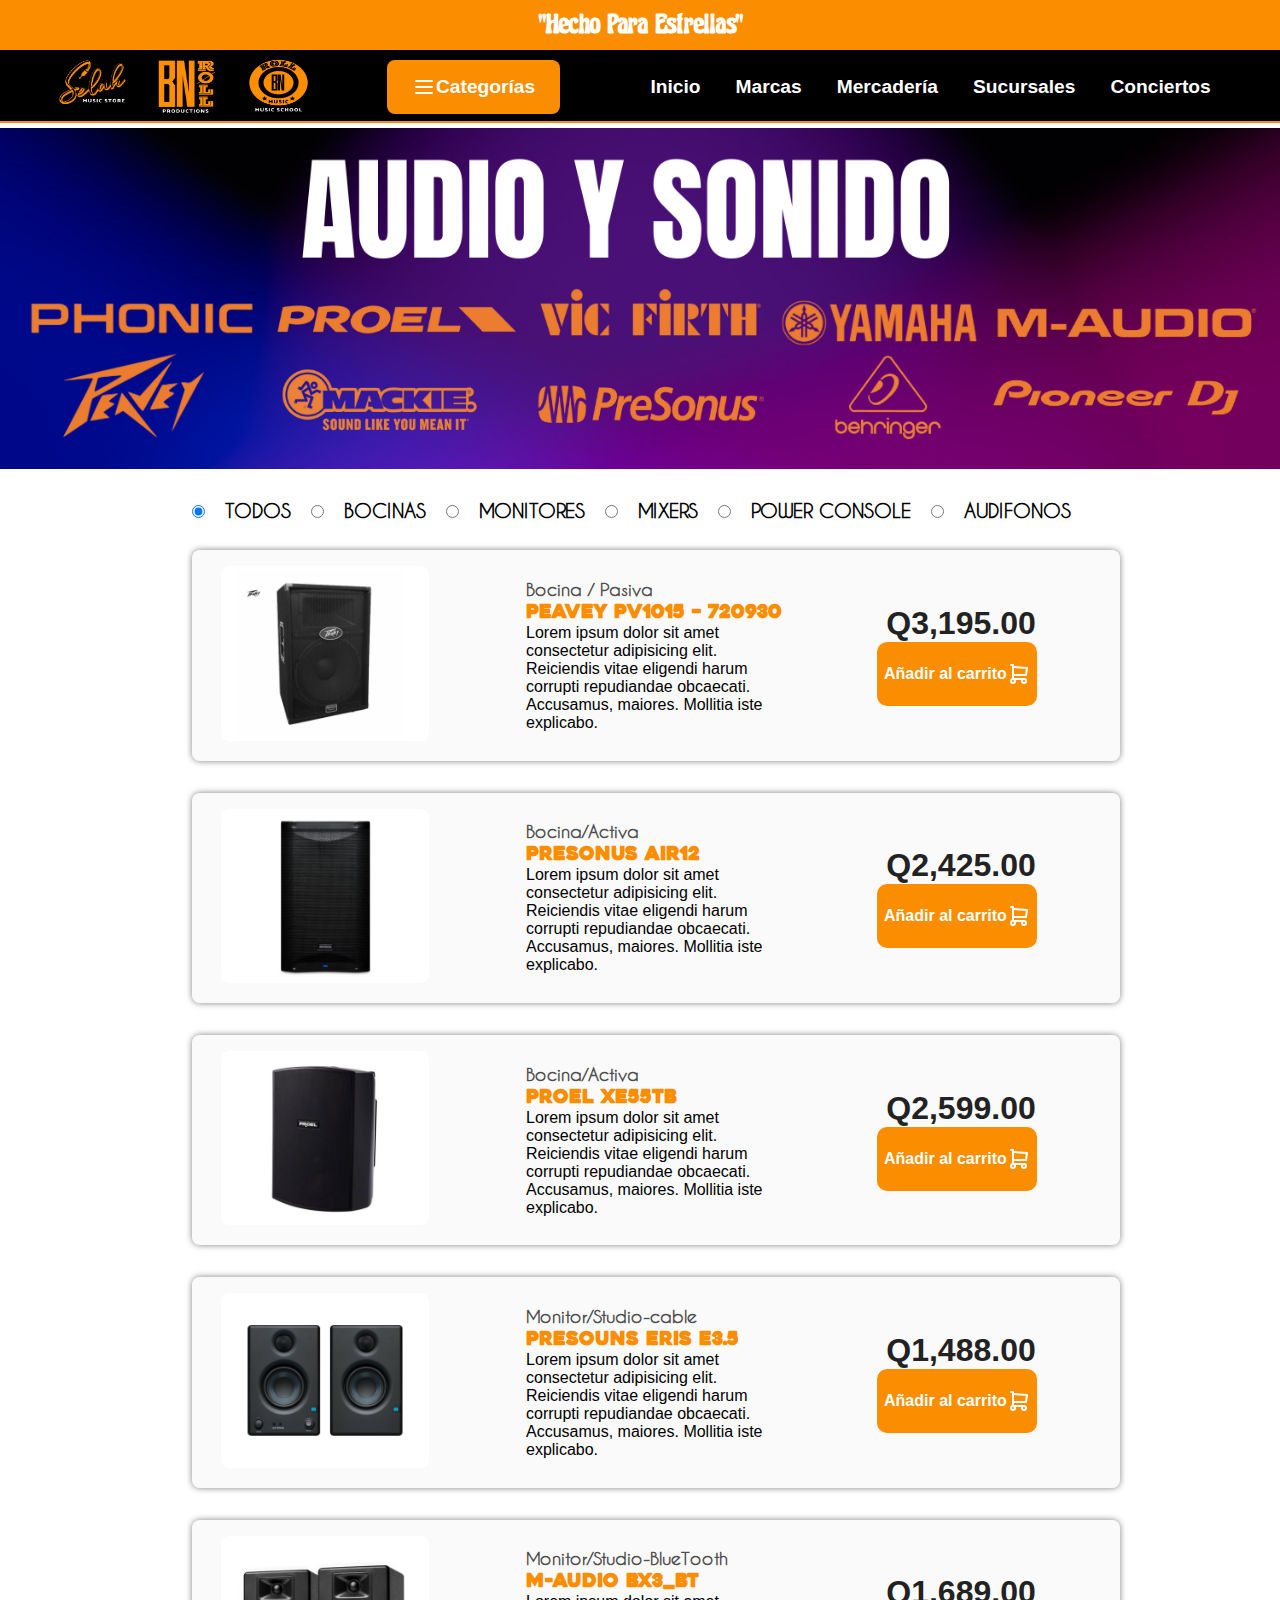
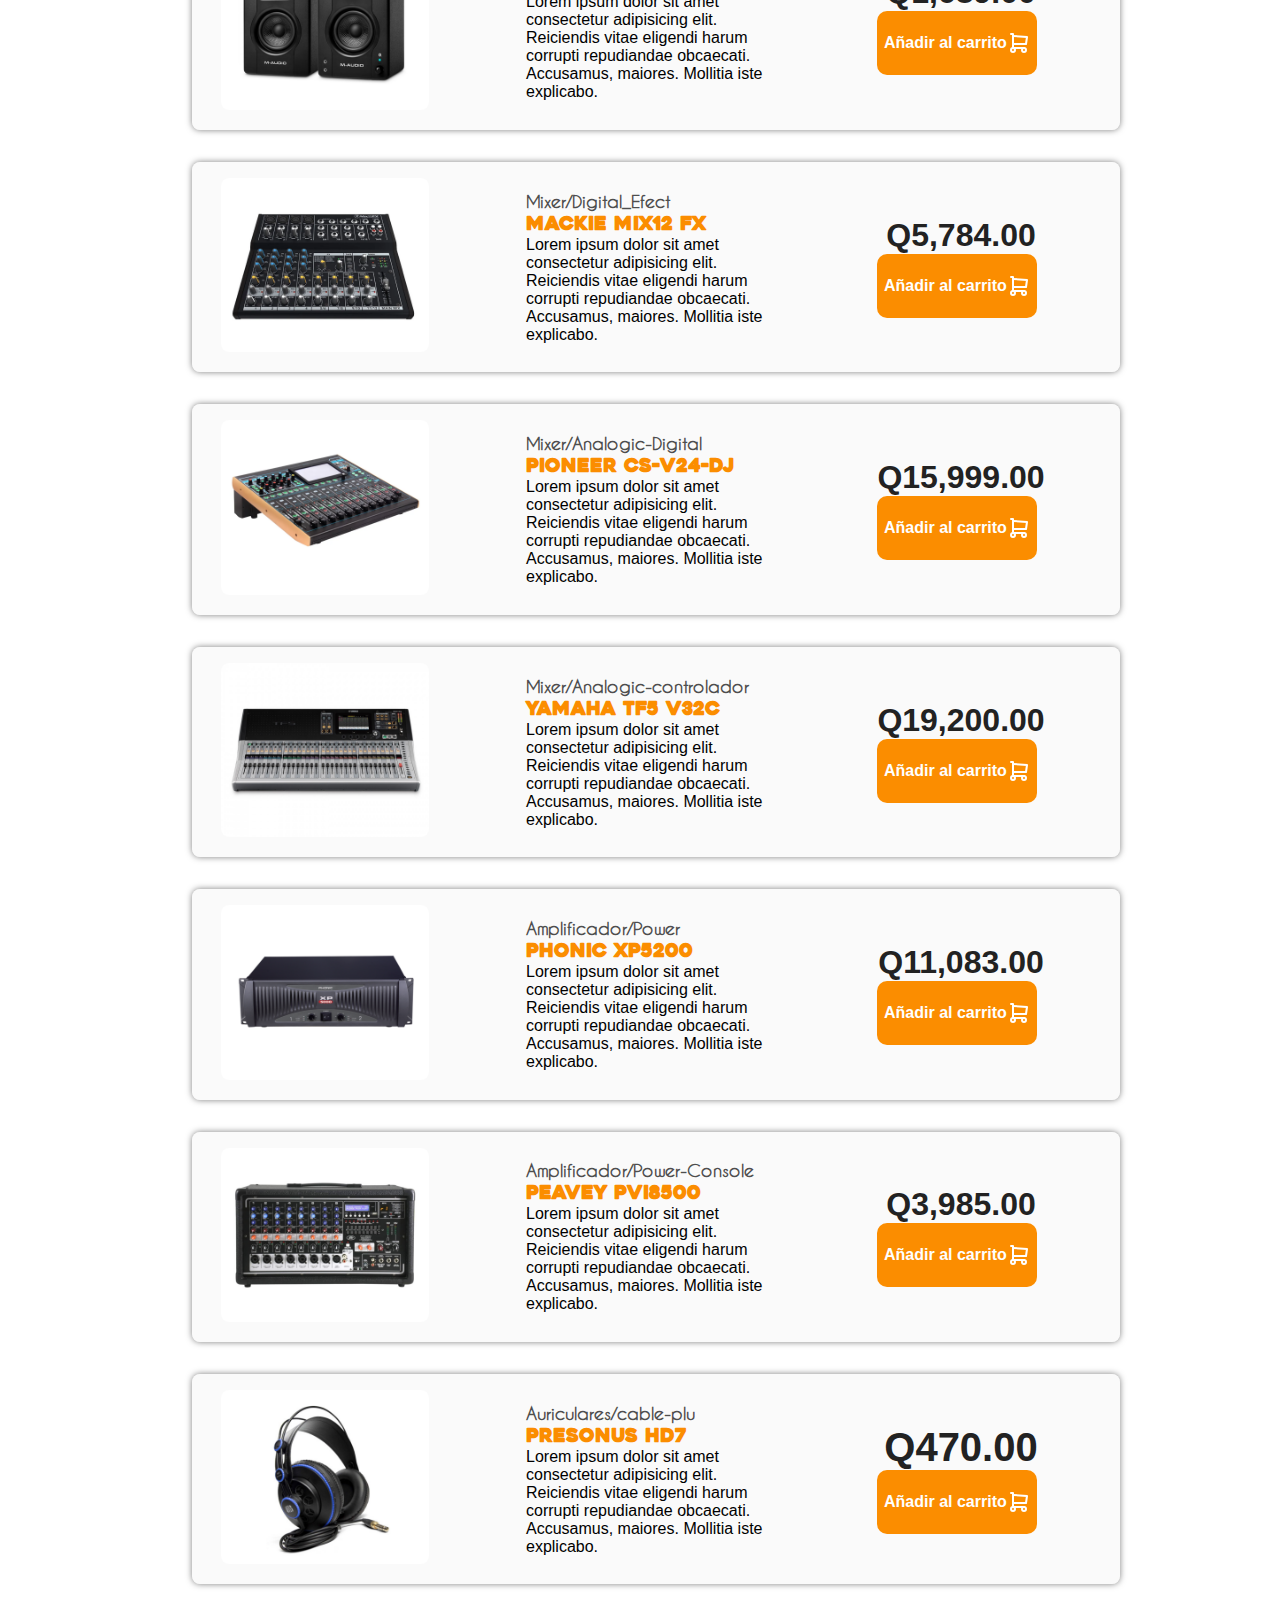
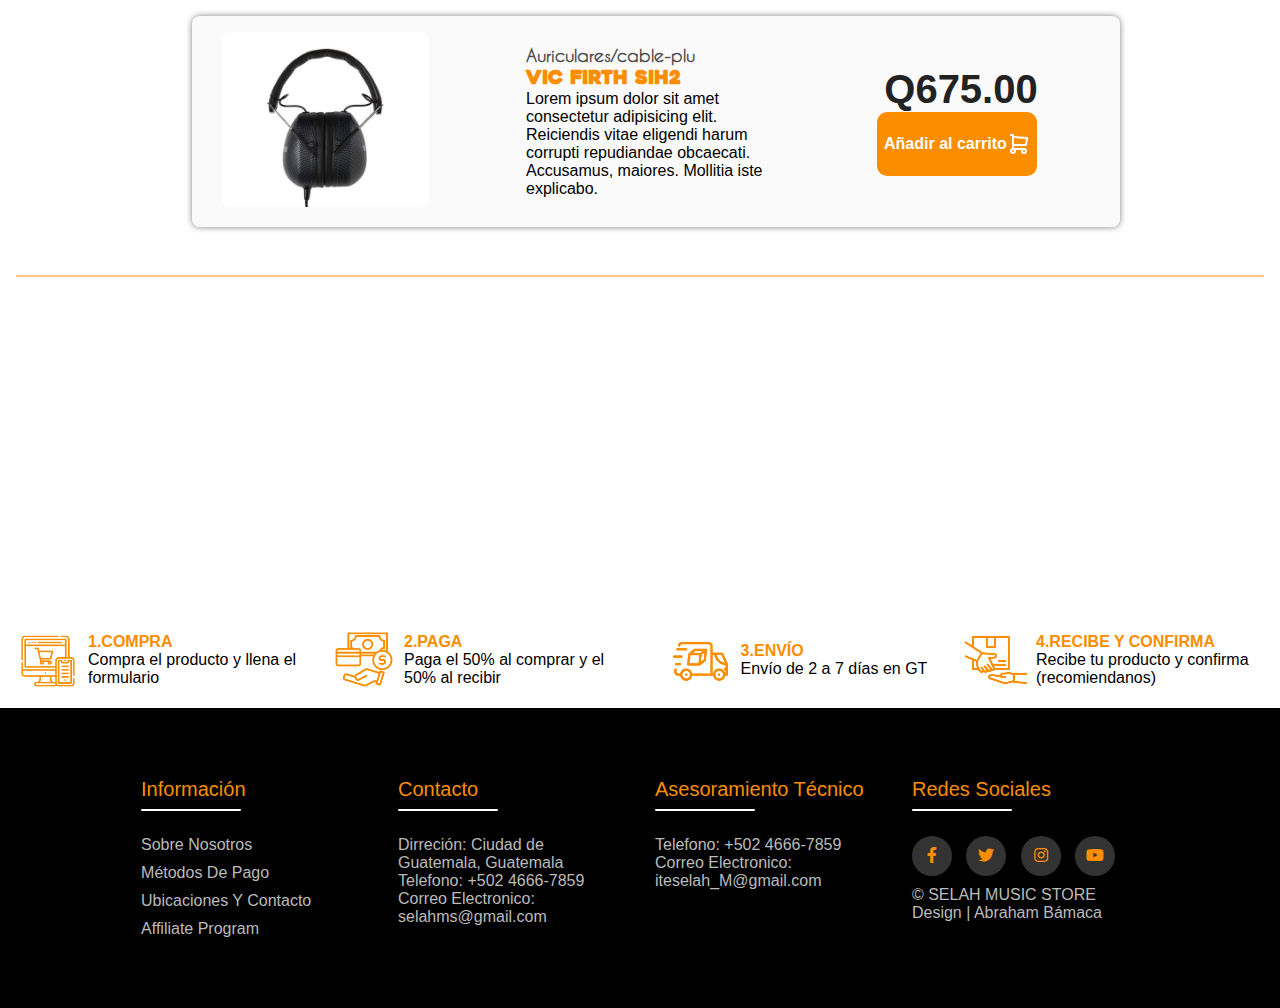
<file: audiosonido.html>
<!DOCTYPE html>
<html lang="en">
  <head>
    <meta charset="UTF-8" />
    <meta http-equiv="X-UA-Compatible" content="IE=edge" />
    <meta name="viewport" content="width=device-width, initial-scale=1.0" />
    <link rel="icon" href="../assets/img/Logo1.ico" />
    <link rel="stylesheet" href="../assets/css/style.css" />
    <link rel="stylesheet" type="text/css" href="https://cdnjs.cloudflare.com/ajax/libs/font-awesome/5.15.1/css/all.min.css"/>
    <title>Selah_gt</title>
  </head>
<body>
    <header>
        <h1 class="letrero">"Hecho Para Estrellas"</h1>
      </header>
      <hr />
   <nav> 
        <ul class="menu">
          <div class="naver page">
              <a href="./html/index.html"
                ><img src="../assets/img/Logo1.png" alt="logo Selah "
              /></a>
              <a href="https://www.facebook.com/tecnicocasainstrumental"
                ><img src="../assets/img/Logo3.png" alt="logo Selah "
              /></a>
              <a href="https://www.facebook.com/tecnicocasainstrumental"
                ><img src="../assets/img/Logo2.png" alt="logo Selah "
              /></a>
            </div>
          <li class="naver menu_desplegable">
            <h4 class="titulo_categorias">
              <svg
                xmlns="http://www.w3.org/2000/svg"
                class="icon icon-tabler icon-tabler-menu-2"
                width="24"
                height="24"
                viewBox="0 0 24 24"
                stroke-width="2"
                stroke="currentColor"
                fill="none"
                stroke-linecap="round"
                stroke-linejoin="round"
              >
                <path stroke="none" d="M0 0h24v24H0z" fill="none"></path>
                <path d="M4 6l16 0"></path>
                <path d="M4 12l16 0"></path>
                <path d="M4 18l16 0"></path></svg>Categorías
            </h4>
            <ul class="categorias">
              <li><a href="./audiosonido.html">Audio y Sonido</a></li>
              <li><a href="./html/microfonia.html">Micrófonia</a></li>
              <li><a href="./html/accesorios.html">Accesorios</a></li>
              <li><a href="./html/cuerdas.html">Cuerdas</a></li>
              <li><a href="./html/teclados.html">Teclados y Pianos</a></li>
              <li><a href="./html/percusion.html">Percusión</a></li>
              <li><a href="./html/vientos.html">Vientos</a></li>
              <li><a href="./html/iluminacion.html">Iluminación</a></li>
            </ul>
          </li>
          <li class=" menu_verticales">
          <a href="./index.html">Inicio</a>
          <a href="./marcas.html">Marcas</a>
          <a href="./mercaderia.html">Mercadería</a>
          <a href="./sucursales.html">Sucursales</a>
          <a href="./conciertos.html">Conciertos</a></li>
         </div>
        </ul>
     </nav>
      <hr class="sep" />
<main>
     <section class="categoria">
        <div class="slider-categorias">
            <ul>
                <li><img src="../assets/img/sl-AS1.png" alt=""></li>
                <li><img src="../assets/img/sl-AS2.png" alt=""></li>
                <li><img src="../assets/img/sl-AS3.png" alt=""></li>
                <li><img src="../assets/img/sl-AS4.png" alt=""></li>
            </ul>
        </div>
    </section> 
    <section class="contenedor1p">
        <div class="producc">
        <div class="categoria_producto">
            <input type="radio" name="filtro" id="todos" checked>
            <label for="todos">TODOS</label>
            <input type="radio" name="filtro" id="bocinas">
            <label for="bocinas">BOCINAS</label>
            <input type="radio" name="filtro" id="monitores">
            <label for="monitores">MONITORES</label>
            <input type="radio" name="filtro" id="mixers" >
            <label for="mixers">MIXERS</label>
            <input type="radio" name="filtro" id="powerc" >
            <label for="powerc">POWER CONSOLE</label>
            <input type="radio" name="filtro" id="audifonos">
            <label for="audifonos">AUDIFONOS</label>
            <div id="fil_elementos">
                <div class="bocina">
                    <div class="Basic_produc lmt_img">
                        <img src="../assets/img/P-1AS-01.png" alt="">
                    </div>
                    <div class="Basic_produc lmt_text">
                        <h6>Bocina / Pasiva</h6>
                        <h3>PEAVEY PV1015 – 720930</h3>
                        <p>Lorem ipsum dolor sit amet consectetur adipisicing elit. Reiciendis vitae eligendi harum corrupti repudiandae obcaecati. Accusamus, maiores. Mollitia iste explicabo.</p>
                    </div>
                    <div class="Basic_produc lmt_buy">
                        <h2>Q3,195.00</h2>
                        <a href="#">Añadir al carrito <svg xmlns="http://www.w3.org/2000/svg" class="icon icon-tabler icon-tabler-shopping-cart" width="24" height="24" viewBox="0 0 24 24" stroke-width="2" stroke="currentColor" fill="none" stroke-linecap="round" stroke-linejoin="round">
                            <path stroke="none" d="M0 0h24v24H0z" fill="none"></path>
                            <path d="M6 19m-2 0a2 2 0 1 0 4 0a2 2 0 1 0 -4 0"></path>
                            <path d="M17 19m-2 0a2 2 0 1 0 4 0a2 2 0 1 0 -4 0"></path>
                            <path d="M17 17h-11v-14h-2"></path>
                            <path d="M6 5l14 1l-1 7h-13"></path>
                         </svg></a>
                    </div>
                </div> 
         <div class="bocina">
            <div class="Basic_produc  lmt_img">
                <img src="../assets/img/P-1AS-02.png" alt="">
            </div>
            <div class="Basic_produc lmt_text">
                <h6>Bocina/Activa</h6>
                <h3>PRESONUS AIR12</h3>
                <p>Lorem ipsum dolor sit amet consectetur adipisicing elit. Reiciendis vitae eligendi harum corrupti repudiandae obcaecati. Accusamus, maiores. Mollitia iste explicabo.</p>
            </div>
            <div class="Basic_produc lmt_buy">
                <h2>Q2,425.00</h2>
                 <a href="#">Añadir al carrito <svg xmlns="http://www.w3.org/2000/svg" class="icon icon-tabler icon-tabler-shopping-cart" width="24" height="24" viewBox="0 0 24 24" stroke-width="2" stroke="currentColor" fill="none" stroke-linecap="round" stroke-linejoin="round">
                    <path stroke="none" d="M0 0h24v24H0z" fill="none"></path>
                    <path d="M6 19m-2 0a2 2 0 1 0 4 0a2 2 0 1 0 -4 0"></path>
                    <path d="M17 19m-2 0a2 2 0 1 0 4 0a2 2 0 1 0 -4 0"></path>
                    <path d="M17 17h-11v-14h-2"></path>
                    <path d="M6 5l14 1l-1 7h-13"></path>
                 </svg></a>
            </div>
        </div>
        <div class="bocina">
            <div class="Basic_produc  lmt_img">
                <img src="../assets/img/P-1AS-03.png" alt="">
            </div>
            <div class="Basic_produc lmt_text">
                <h6>Bocina/Activa</h6>
                <h3>PROEL XE55TB</h3>
                <p>Lorem ipsum dolor sit amet consectetur adipisicing elit. Reiciendis vitae eligendi harum corrupti repudiandae obcaecati. Accusamus, maiores. Mollitia iste explicabo.</p>
            </div>
            <div class="Basic_produc lmt_buy">
                <h2>Q2,599.00</h2>
                 <a href="#">Añadir al carrito <svg xmlns="http://www.w3.org/2000/svg" class="icon icon-tabler icon-tabler-shopping-cart" width="24" height="24" viewBox="0 0 24 24" stroke-width="2" stroke="currentColor" fill="none" stroke-linecap="round" stroke-linejoin="round">
                    <path stroke="none" d="M0 0h24v24H0z" fill="none"></path>
                    <path d="M6 19m-2 0a2 2 0 1 0 4 0a2 2 0 1 0 -4 0"></path>
                    <path d="M17 19m-2 0a2 2 0 1 0 4 0a2 2 0 1 0 -4 0"></path>
                    <path d="M17 17h-11v-14h-2"></path>
                    <path d="M6 5l14 1l-1 7h-13"></path>
                 </svg></a>
            </div>
        </div>
        <div class="monitor">
            <div class="Basic_produc  lmt_img">
                <img src="../assets/img/P-1AS-04.png" alt="">
            </div>
            <div class=" Basic_produc lmt_text">
                <h6>Monitor/Studio-cable</h6>
                <h3>PRESOUNS ERIS E3.5</h3>
                <p>Lorem ipsum dolor sit amet consectetur adipisicing elit. Reiciendis vitae eligendi harum corrupti repudiandae obcaecati. Accusamus, maiores. Mollitia iste explicabo.</p>
            </div>
            <div class="Basic_produc  lmt_buy">
                <h2>Q1,488.00</h2>
                 <a href="#">Añadir al carrito <svg xmlns="http://www.w3.org/2000/svg" class="icon icon-tabler icon-tabler-shopping-cart" width="24" height="24" viewBox="0 0 24 24" stroke-width="2" stroke="currentColor" fill="none" stroke-linecap="round" stroke-linejoin="round">
                    <path stroke="none" d="M0 0h24v24H0z" fill="none"></path>
                    <path d="M6 19m-2 0a2 2 0 1 0 4 0a2 2 0 1 0 -4 0"></path>
                    <path d="M17 19m-2 0a2 2 0 1 0 4 0a2 2 0 1 0 -4 0"></path>
                    <path d="M17 17h-11v-14h-2"></path>
                    <path d="M6 5l14 1l-1 7h-13"></path>
                 </svg></a>
            </div>
        </div>
        <div class="monitor">
            <div class="Basic_produc lmt_img">
                <img src="../assets/img/P-1AS-05.png" alt="">
            </div>
            <div class="Basic_produc  lmt_text">
                <h6>Monitor/Studio-BlueTooth</h6>
                <h3>M-AUDIO BX3_BT </h3>
                <p>Lorem ipsum dolor sit amet consectetur adipisicing elit. Reiciendis vitae eligendi harum corrupti repudiandae obcaecati. Accusamus, maiores. Mollitia iste explicabo.</p>
            </div>
            <div class="Basic_produc lmt_buy">
                <h2>Q1,689.00</h2>
                 <a href="#">Añadir al carrito <svg xmlns="http://www.w3.org/2000/svg" class="icon icon-tabler icon-tabler-shopping-cart" width="24" height="24" viewBox="0 0 24 24" stroke-width="2" stroke="currentColor" fill="none" stroke-linecap="round" stroke-linejoin="round">
                    <path stroke="none" d="M0 0h24v24H0z" fill="none"></path>
                    <path d="M6 19m-2 0a2 2 0 1 0 4 0a2 2 0 1 0 -4 0"></path>
                    <path d="M17 19m-2 0a2 2 0 1 0 4 0a2 2 0 1 0 -4 0"></path>
                    <path d="M17 17h-11v-14h-2"></path>
                    <path d="M6 5l14 1l-1 7h-13"></path>
                 </svg></a>
            </div>
        </div>
        <div class="mixer">
            <div class="Basic_produc  lmt_img">
                <img src="../assets/img/P-1AS-06.png" alt="">
            </div>
            <div class="Basic_produc lmt_text">
                <h6>Mixer/Digital_Efect</h6>
                <h3>MACKIE MIX12 FX</h3>
                <p>Lorem ipsum dolor sit amet consectetur adipisicing elit. Reiciendis vitae eligendi harum corrupti repudiandae obcaecati. Accusamus, maiores. Mollitia iste explicabo.</p>
            </div>
            <div class="Basic_produc lmt_buy">
                <h2>Q5,784.00</h2>
                 <a href="#">Añadir al carrito <svg xmlns="http://www.w3.org/2000/svg" class="icon icon-tabler icon-tabler-shopping-cart" width="24" height="24" viewBox="0 0 24 24" stroke-width="2" stroke="currentColor" fill="none" stroke-linecap="round" stroke-linejoin="round">
                    <path stroke="none" d="M0 0h24v24H0z" fill="none"></path>
                    <path d="M6 19m-2 0a2 2 0 1 0 4 0a2 2 0 1 0 -4 0"></path>
                    <path d="M17 19m-2 0a2 2 0 1 0 4 0a2 2 0 1 0 -4 0"></path>
                    <path d="M17 17h-11v-14h-2"></path>
                    <path d="M6 5l14 1l-1 7h-13"></path>
                 </svg></a>
            </div>
        </div>
        <div class="mixer">
            <div class="Basic_produc lmt_img">
                <img src="../assets/img/P-1AS-07.png" alt="">
            </div>
            <div class="Basic_produc lmt_text">
                <h6>Mixer/Analogic-Digital</h6>
                <h3>PIONEER CS-V24-DJ  </h3>
                <p>Lorem ipsum dolor sit amet consectetur adipisicing elit. Reiciendis vitae eligendi harum corrupti repudiandae obcaecati. Accusamus, maiores. Mollitia iste explicabo.</p>
            </div>
            <div class="Basic_produc lmt_buy">
                <h2>Q15,999.00</h2>
                 <a href="#">Añadir al carrito <svg xmlns="http://www.w3.org/2000/svg" class="icon icon-tabler icon-tabler-shopping-cart" width="24" height="24" viewBox="0 0 24 24" stroke-width="2" stroke="currentColor" fill="none" stroke-linecap="round" stroke-linejoin="round">
                    <path stroke="none" d="M0 0h24v24H0z" fill="none"></path>
                    <path d="M6 19m-2 0a2 2 0 1 0 4 0a2 2 0 1 0 -4 0"></path>
                    <path d="M17 19m-2 0a2 2 0 1 0 4 0a2 2 0 1 0 -4 0"></path>
                    <path d="M17 17h-11v-14h-2"></path>
                    <path d="M6 5l14 1l-1 7h-13"></path>
                 </svg></a>
            </div>
        </div>
        <div class="mixer">
            <div class="Basic_produc lmt_img">
                <img src="../assets/img/P-1AS-08.png" alt="">
            </div>
            <div class=" Basic_produc lmt_text">
                <h6>Mixer/Analogic-controlador</h6>
                <h3>YAMAHA TF5 V32C </h3>
                <p>Lorem ipsum dolor sit amet consectetur adipisicing elit. Reiciendis vitae eligendi harum corrupti repudiandae obcaecati. Accusamus, maiores. Mollitia iste explicabo.</p>
            </div>
            <div class="Basic_produc lmt_buy">
                <h2>Q19,200.00</h2>
                 <a href="#">Añadir al carrito <svg xmlns="http://www.w3.org/2000/svg" class="icon icon-tabler icon-tabler-shopping-cart" width="24" height="24" viewBox="0 0 24 24" stroke-width="2" stroke="currentColor" fill="none" stroke-linecap="round" stroke-linejoin="round">
                    <path stroke="none" d="M0 0h24v24H0z" fill="none"></path>
                    <path d="M6 19m-2 0a2 2 0 1 0 4 0a2 2 0 1 0 -4 0"></path>
                    <path d="M17 19m-2 0a2 2 0 1 0 4 0a2 2 0 1 0 -4 0"></path>
                    <path d="M17 17h-11v-14h-2"></path>
                    <path d="M6 5l14 1l-1 7h-13"></path>
                 </svg></a>
            </div>
        </div>
        <div class="power">
            <div class="Basic_produc lmt_img">
                <img src="../assets/img/P-1AS-09.png" alt="">
            </div>
            <div class="Basic_produc lmt_text">
                <h6>Amplificador/Power</h6>
                <h3>PHONIC XP5200</h3>
                 <p>Lorem ipsum dolor sit amet consectetur adipisicing elit. Reiciendis vitae eligendi harum corrupti repudiandae obcaecati. Accusamus, maiores. Mollitia iste explicabo.</p>
            </div>
            <div class="Basic_produc lmt_buy">
                <h2>Q11,083.00</h2>
                 <a href="#">Añadir al carrito <svg xmlns="http://www.w3.org/2000/svg" class="icon icon-tabler icon-tabler-shopping-cart" width="24" height="24" viewBox="0 0 24 24" stroke-width="2" stroke="currentColor" fill="none" stroke-linecap="round" stroke-linejoin="round">
                    <path stroke="none" d="M0 0h24v24H0z" fill="none"></path>
                    <path d="M6 19m-2 0a2 2 0 1 0 4 0a2 2 0 1 0 -4 0"></path>
                    <path d="M17 19m-2 0a2 2 0 1 0 4 0a2 2 0 1 0 -4 0"></path>
                    <path d="M17 17h-11v-14h-2"></path>
                    <path d="M6 5l14 1l-1 7h-13"></path>
                 </svg></a>
            </div>
        </div>
        <div class="power">
            <div class="Basic_produc lmt_img">
                <img src="../assets/img/P-1AS10-.png" alt="">
            </div>
            <div class="Basic_produc lmt_text">
                <h6>Amplificador/Power-Console</h6>
                <h3>PEAVEY PVI8500 </h3>
                 <p>Lorem ipsum dolor sit amet consectetur adipisicing elit. Reiciendis vitae eligendi harum corrupti repudiandae obcaecati. Accusamus, maiores. Mollitia iste explicabo.</p>
            </div>
            <div class="Basic_produc lmt_buy">
                <h2>Q3,985.00</h2>
                 <a href="#">Añadir al carrito <svg xmlns="http://www.w3.org/2000/svg" class="icon icon-tabler icon-tabler-shopping-cart" width="24" height="24" viewBox="0 0 24 24" stroke-width="2" stroke="currentColor" fill="none" stroke-linecap="round" stroke-linejoin="round">
                    <path stroke="none" d="M0 0h24v24H0z" fill="none"></path>
                    <path d="M6 19m-2 0a2 2 0 1 0 4 0a2 2 0 1 0 -4 0"></path>
                    <path d="M17 19m-2 0a2 2 0 1 0 4 0a2 2 0 1 0 -4 0"></path>
                    <path d="M17 17h-11v-14h-2"></path>
                    <path d="M6 5l14 1l-1 7h-13"></path>
                 </svg></a>
            </div>
        </div>
        <div class="audifono">
            <div class="Basic_produc lmt_img">
                <img src="../assets/img/P-1AS-11.png" alt="">
            </div>
            <div class="Basic_produc lmt_text">
                <h6>Auriculares/cable-plu</h6>
                <h3>PRESONUS HD7</h3>
                <p>Lorem ipsum dolor sit amet consectetur adipisicing elit. Reiciendis vitae eligendi harum corrupti repudiandae obcaecati. Accusamus, maiores. Mollitia iste explicabo.</p>
            </div>
            <div class="Basic_produc lmt_buy">
                <h2>Q470.00</h2>
                 <a href="#">Añadir al carrito <svg xmlns="http://www.w3.org/2000/svg" class="icon icon-tabler icon-tabler-shopping-cart" width="24" height="24" viewBox="0 0 24 24" stroke-width="2" stroke="currentColor" fill="none" stroke-linecap="round" stroke-linejoin="round">
                    <path stroke="none" d="M0 0h24v24H0z" fill="none"></path>
                    <path d="M6 19m-2 0a2 2 0 1 0 4 0a2 2 0 1 0 -4 0"></path>
                    <path d="M17 19m-2 0a2 2 0 1 0 4 0a2 2 0 1 0 -4 0"></path>
                    <path d="M17 17h-11v-14h-2"></path>
                    <path d="M6 5l14 1l-1 7h-13"></path>
                 </svg></a>
            </div>
        </div>
        <div class="audifono">
            <div class="Basic_produc lmt_img">
                <img src="../assets/img/P-1AS-12.png" alt="">
            </div>
            <div class="Basic_produc lmt_text">
                <h6>Auriculares/cable-plu</h6>
                <h3>VIC FIRTH SIH2</h3>
                <p>Lorem ipsum dolor sit amet consectetur adipisicing elit. Reiciendis vitae eligendi harum corrupti repudiandae obcaecati. Accusamus, maiores. Mollitia iste explicabo.</p>
            </div>
            <div class="Basic_produc lmt_buy">
                <h2>Q675.00</h2>
                <a href="#">Añadir al carrito <svg xmlns="http://www.w3.org/2000/svg" class="icon icon-tabler icon-tabler-shopping-cart" width="24" height="24" viewBox="0 0 24 24" stroke-width="2" stroke="currentColor" fill="none" stroke-linecap="round" stroke-linejoin="round">
                    <path stroke="none" d="M0 0h24v24H0z" fill="none"></path>
                    <path d="M6 19m-2 0a2 2 0 1 0 4 0a2 2 0 1 0 -4 0"></path>
                    <path d="M17 19m-2 0a2 2 0 1 0 4 0a2 2 0 1 0 -4 0"></path>
                    <path d="M17 17h-11v-14h-2"></path>
                    <path d="M6 5l14 1l-1 7h-13"></path>
                 </svg></a>
            </div>
        </div>
        </div>
    </div>
    </section>
    <hr class="intc">
    <section class="publicidad">
        <div class="publivideos">
            <div class="vid_p">
                <iframe class="vid1" width="560" height="315" src="https://www.youtube.com/embed/1ecTzMkz9bI" title="YouTube video player" frameborder="0" allow="accelerometer; autoplay; clipboard-write; encrypted-media; gyroscope; picture-in-picture; web-share" allowfullscreen></iframe>
            </div>
            <div class="vid_p">
                <iframe   class="vid1"width="560" height="315" src="https://www.youtube.com/embed/mNJ2UyP2CBU" title="YouTube video player" frameborder="0" allow="accelerometer; autoplay; clipboard-write; encrypted-media; gyroscope; picture-in-picture; web-share" allowfullscreen></iframe>
            </div>
        </div>
    </section>
    <section class="compra_linea">
        <div class="buypass">
            <div class="pass">
                <img src="../assets/img/venta1.png" alt="">
                <div class="inf_pass">
                    <h1>1.COMPRA</h1>
                    <P>Compra el producto y llena el formulario</P>
                </div>
            </div>
            <div class="pass">
                <img src="../assets/img/venta.3.png" alt="">
                <div class="inf_pass">
                    <h1>2.PAGA </h1>
                    <P>Paga el 50% al comprar y el 50% al recibir</P>
                </div>
            </div>
            <div class="pass">
                    <img src="../assets/img/venta.png" alt="">
                    <div class="inf_pass">
                        <h1>3.ENVÍO </h1>
                        <P>Envío de 2 a 7 días en GT</P>
                    </div>
                </div>
            <div class="pass">
                <img src="../assets/img/venta4.png" alt="">
                <div class="inf_pass">
                    <h1>4.RECIBE Y CONFIRMA</h1>
                    <P>Recibe tu producto y confirma (recomiendanos) </P>
                </div>
            </div>
        </div>
    </section>
    </main>
    <footer class="footer">
        <div class="contenedorf">
          <div class="footer-fila">
            <div class="footer-inf">
              <h4>Información</h4>
              <ul>
                <li><a href="#">Sobre nosotros</a></li>
                <li><a href="#">Métodos de pago</a></li>
                <li><a href="#">Ubicaciones y contacto</a></li>
                <li><a href="#">affiliate program</a></li>
              </ul>
            </div>
            <div class="footer-inf">
              <h4>contacto</h4>
              <p>
                <span id="foot-span">Dirreción: </span>Ciudad de Guatemala,
                Guatemala
              </p>
              <p>Telefono: +502 4666-7859</p>
              <p>Correo Electronico:</p>
              <p>selahms@gmail.com</p>
            </div>
            <div class="footer-inf">
              <h4>Asesoramiento Técnico</h4>
              <p>Telefono: +502 4666-7859</p>
              <p>Correo Electronico:</p>
              <p>iteselah_M@gmail.com</p>
            </div>
            <div class="footer-inf">
              <h4>Redes Sociales</h4>
              <div class="social-links">
                <a href="#"><i class="fab fa-facebook-f"></i></a>
                <a href="#"><i class="fab fa-twitter"></i></a>
                <a href="#"><i class="fab fa-instagram"></i></a>
                <a href="#"><i class="fab fa-youtube"></i></a>
              </div>
              <div class="autor">
                <p>&copy; SELAH MUSIC STORE</p>
                <p>Design | Abraham Bámaca</p>
              </div>
            </div>
          </div>
        </div>
      </footer> 
</body>
</html>
</file>
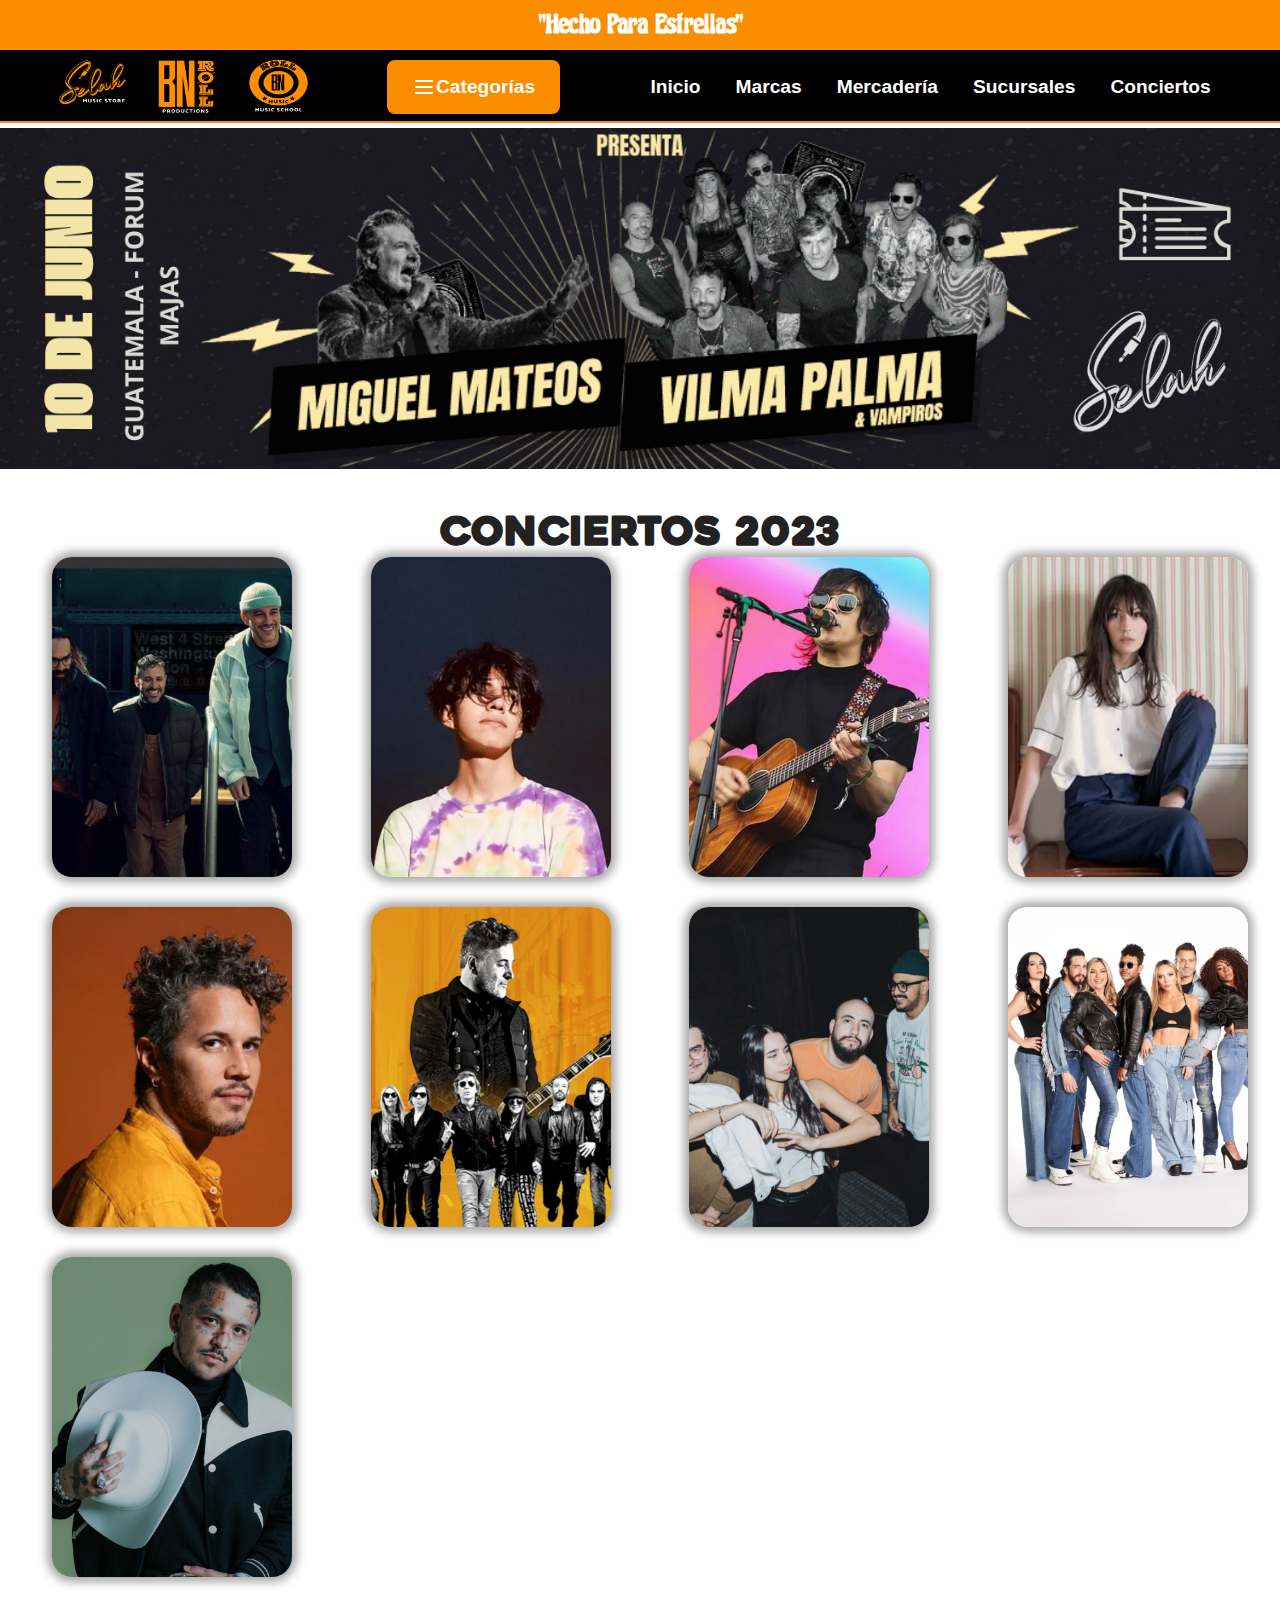
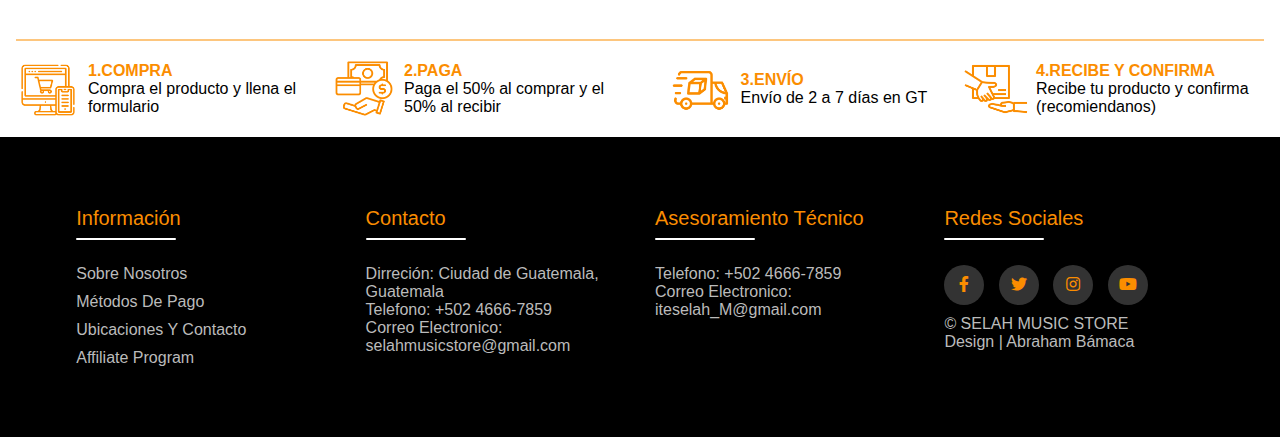
<file: conciertos.html>
<!DOCTYPE html>
<html lang="en">
  <head>
    <meta charset="UTF-8" />
    <meta http-equiv="X-UA-Compatible" content="IE=edge" />
    <meta name="viewport" content="width=device-width, initial-scale=1.0" />
    <link rel="icon" href="../assets/img/Logo1.ico" />
    <link rel="stylesheet" href="../assets/css/style.css" />
    <link rel="stylesheet" type="text/css" href="https://cdnjs.cloudflare.com/ajax/libs/font-awesome/5.15.1/css/all.min.css"/>
    <title>Selah_gt</title>
  </head>
<body>
    <header>
        <h1 class="letrero">"Hecho Para Estrellas"</h1>
      </header>
      <hr />
   <nav> 
        <ul class="menu">
          <div class="naver page">
              <a href="./html/index.html"
                ><img src="../assets/img/Logo1.png" alt="logo Selah "
              /></a>
              <a href="https://www.facebook.com/tecnicocasainstrumental"
                ><img src="../assets/img/Logo3.png" alt="logo Selah "
              /></a>
              <a href="https://www.facebook.com/tecnicocasainstrumental"
                ><img src="../assets/img/Logo2.png" alt="logo Selah "
              /></a>
            </div>
          <li class="naver menu_desplegable">
            <h4 class="titulo_categorias">
              <svg
                xmlns="http://www.w3.org/2000/svg"
                class="icon icon-tabler icon-tabler-menu-2"
                width="24"
                height="24"
                viewBox="0 0 24 24"
                stroke-width="2"
                stroke="currentColor"
                fill="none"
                stroke-linecap="round"
                stroke-linejoin="round"
              >
                <path stroke="none" d="M0 0h24v24H0z" fill="none"></path>
                <path d="M4 6l16 0"></path>
                <path d="M4 12l16 0"></path>
                <path d="M4 18l16 0"></path></svg>Categorías
            </h4>
            <ul class="categorias">
              <li><a href="./audiosonido.html">Audio y Sonido</a></li>
              <li><a href="./html/microfonia.html">Micrófonia</a></li>
              <li><a href="./html/accesorios.html">Accesorios</a></li>
              <li><a href="./html/cuerdas.html">Cuerdas</a></li>
              <li><a href="./html/teclados.html">Teclados y Pianos</a></li>
              <li><a href="./html/percusion.html">Percusión</a></li>
              <li><a href="./html/vientos.html">Vientos</a></li>
              <li><a href="./html/iluminacion.html">Iluminación</a></li>
            </ul>
          </li>
          <li class=" menu_verticales">
          <a href="./index.html">Inicio</a>
          <a href="./marcas.html">Marcas</a>
          <a href="./mercaderia.html">Mercadería</a>
          <a href="./sucursales.html">Sucursales</a>
          <a href="./conciertos.html">Conciertos</a></li>
         </div>
        </ul>
     </nav>
      <hr class="sep" />
        <main>
            <section class="categoria">
                <div class="slider-categorias">
                    <ul>
                        <li><img src="../assets/img/sl-AS9.png" alt=""></li>
                        <li><img src="../assets/img/sl-AS10.png" alt=""></li>
                        <li><img src="../assets/img/sl-AS11.png" alt=""></li>
                        <li><img src="../assets/img/sl-AS12.png" alt=""></li>
                    </ul>
                </div>
            </section>

        <section class="contenedor13c">
            <h2>conciertos 2023</h2>
            <div class="concert_container">
                <div class="cardsconcert">
                    <div class="cardconcert-container">
                        <h5 class="card-title">CULTURA PROFETICA</h5>
                        <h2>Lunes 29 de Mayo</h2>
                        <h3>Parque de la Industria</h3>
                       <a href="#">Comprar ticket...<svg xmlns="http://www.w3.org/2000/svg" class="icon icon-tabler icon-tabler-ticket" width="24" height="24" viewBox="0 0 24 24" stroke-width="2" stroke="currentColor" fill="none" stroke-linecap="round" stroke-linejoin="round">
                        <path stroke="none" d="M0 0h24v24H0z" fill="none"></path>
                        <path d="M15 5l0 2"></path>
                        <path d="M15 11l0 2"></path>
                        <path d="M15 17l0 2"></path>
                        <path d="M5 5h14a2 2 0 0 1 2 2v3a2 2 0 0 0 0 4v3a2 2 0 0 1 -2 2h-14a2 2 0 0 1 -2 -2v-3a2 2 0 0 0 0 -4v-3a2 2 0 0 1 2 -2"></path>
                     </svg></a>
                    </div>
                </div>
                <div class="cardsconcert">
                    <div class="cardconcert-container">
                        <h5 class="card-title">EL DAVID</h5>
                        <h2>Lunes 29 de Mayo</h2>
                        <h3>Parque de la Industria</h3>
                       <a href="#">Comprar ticket...<svg xmlns="http://www.w3.org/2000/svg" class="icon icon-tabler icon-tabler-ticket" width="24" height="24" viewBox="0 0 24 24" stroke-width="2" stroke="currentColor" fill="none" stroke-linecap="round" stroke-linejoin="round">
                        <path stroke="none" d="M0 0h24v24H0z" fill="none"></path>
                        <path d="M15 5l0 2"></path>
                        <path d="M15 11l0 2"></path>
                        <path d="M15 17l0 2"></path>
                        <path d="M5 5h14a2 2 0 0 1 2 2v3a2 2 0 0 0 0 4v3a2 2 0 0 1 -2 2h-14a2 2 0 0 1 -2 -2v-3a2 2 0 0 0 0 -4v-3a2 2 0 0 1 2 -2"></path>
                     </svg></a>
                    </div>
                </div>
                <div class="cardsconcert">
                    <div class="cardconcert-container">
                        <h5 class="card-title">SIDDHARTHA</h5>
                        <h2>Lunes 29 de Mayo</h2>
                        <h3>Parque de la Industria</h3>
                       <a href="#">Comprar ticket...<svg xmlns="http://www.w3.org/2000/svg" class="icon icon-tabler icon-tabler-ticket" width="24" height="24" viewBox="0 0 24 24" stroke-width="2" stroke="currentColor" fill="none" stroke-linecap="round" stroke-linejoin="round">
                        <path stroke="none" d="M0 0h24v24H0z" fill="none"></path>
                        <path d="M15 5l0 2"></path>
                        <path d="M15 11l0 2"></path>
                        <path d="M15 17l0 2"></path>
                        <path d="M5 5h14a2 2 0 0 1 2 2v3a2 2 0 0 0 0 4v3a2 2 0 0 1 -2 2h-14a2 2 0 0 1 -2 -2v-3a2 2 0 0 0 0 -4v-3a2 2 0 0 1 2 -2"></path>
                     </svg></a>
                    </div>
                </div>
                <div class="cardsconcert">
                    <div class="cardconcert-container">
                        <h5 class="card-title">DANIELA SPALLA</h5>
                        <h2>Lunes 29 de Mayo</h2>
                        <h3>Parque de la Industria</h3>
                       <a href="#">Comprar ticket...<svg xmlns="http://www.w3.org/2000/svg" class="icon icon-tabler icon-tabler-ticket" width="24" height="24" viewBox="0 0 24 24" stroke-width="2" stroke="currentColor" fill="none" stroke-linecap="round" stroke-linejoin="round">
                        <path stroke="none" d="M0 0h24v24H0z" fill="none"></path>
                        <path d="M15 5l0 2"></path>
                        <path d="M15 11l0 2"></path>
                        <path d="M15 17l0 2"></path>
                        <path d="M5 5h14a2 2 0 0 1 2 2v3a2 2 0 0 0 0 4v3a2 2 0 0 1 -2 2h-14a2 2 0 0 1 -2 -2v-3a2 2 0 0 0 0 -4v-3a2 2 0 0 1 2 -2"></path>
                     </svg></a>
                    </div>
                </div>
                <div class="cardsconcert">
                    <div class="cardconcert-container">
                        <h5 class="card-title">VICENTE GARCÍA</h5>
                        <h2>Lunes 29 de Mayo</h2>
                        <h3>Parque de la Industria</h3>
                       <a href="#">Comprar ticket...<svg xmlns="http://www.w3.org/2000/svg" class="icon icon-tabler icon-tabler-ticket" width="24" height="24" viewBox="0 0 24 24" stroke-width="2" stroke="currentColor" fill="none" stroke-linecap="round" stroke-linejoin="round">
                        <path stroke="none" d="M0 0h24v24H0z" fill="none"></path>
                        <path d="M15 5l0 2"></path>
                        <path d="M15 11l0 2"></path>
                        <path d="M15 17l0 2"></path>
                        <path d="M5 5h14a2 2 0 0 1 2 2v3a2 2 0 0 0 0 4v3a2 2 0 0 1 -2 2h-14a2 2 0 0 1 -2 -2v-3a2 2 0 0 0 0 -4v-3a2 2 0 0 1 2 -2"></path>
                     </svg></a>
                    </div>
                </div>
                <div class="cardsconcert">
                    <div class="cardconcert-container">
                        <h5 class="card-title">VILMA PALMA</h5>
                        <h2>Lunes 29 de Mayo</h2>
                        <h3>Parque de la Industria</h3>
                       <a href="#">Comprar ticket...<svg xmlns="http://www.w3.org/2000/svg" class="icon icon-tabler icon-tabler-ticket" width="24" height="24" viewBox="0 0 24 24" stroke-width="2" stroke="currentColor" fill="none" stroke-linecap="round" stroke-linejoin="round">
                        <path stroke="none" d="M0 0h24v24H0z" fill="none"></path>
                        <path d="M15 5l0 2"></path>
                        <path d="M15 11l0 2"></path>
                        <path d="M15 17l0 2"></path>
                        <path d="M5 5h14a2 2 0 0 1 2 2v3a2 2 0 0 0 0 4v3a2 2 0 0 1 -2 2h-14a2 2 0 0 1 -2 -2v-3a2 2 0 0 0 0 -4v-3a2 2 0 0 1 2 -2"></path>
                     </svg></a>
                    </div>
                </div>
                <div class="cardsconcert">
                    <div class="cardconcert-container">
                        <h5 class="card-title">EASYEASY
                            BAND</h5>
                            <h2>Lunes 29 de Mayo</h2>
                            <h3>Parque de la Industria</h3>
                           <a href="#">Comprar ticket...<svg xmlns="http://www.w3.org/2000/svg" class="icon icon-tabler icon-tabler-ticket" width="24" height="24" viewBox="0 0 24 24" stroke-width="2" stroke="currentColor" fill="none" stroke-linecap="round" stroke-linejoin="round">
                            <path stroke="none" d="M0 0h24v24H0z" fill="none"></path>
                            <path d="M15 5l0 2"></path>
                            <path d="M15 11l0 2"></path>
                            <path d="M15 17l0 2"></path>
                            <path d="M5 5h14a2 2 0 0 1 2 2v3a2 2 0 0 0 0 4v3a2 2 0 0 1 -2 2h-14a2 2 0 0 1 -2 -2v-3a2 2 0 0 0 0 -4v-3a2 2 0 0 1 2 -2"></path>
                         </svg></a>
                    </div>
                </div>
                <div class="cardsconcert">
                    <div class="cardconcert-container">
                        <h5 class="card-title">OV7</h5>
                        <h2>Lunes 29 de Mayo</h2>
                        <h3>Parque de la Industria</h3>
                       <a href="#">Comprar ticket...<svg xmlns="http://www.w3.org/2000/svg" class="icon icon-tabler icon-tabler-ticket" width="24" height="24" viewBox="0 0 24 24" stroke-width="2" stroke="currentColor" fill="none" stroke-linecap="round" stroke-linejoin="round">
                        <path stroke="none" d="M0 0h24v24H0z" fill="none"></path>
                        <path d="M15 5l0 2"></path>
                        <path d="M15 11l0 2"></path>
                        <path d="M15 17l0 2"></path>
                        <path d="M5 5h14a2 2 0 0 1 2 2v3a2 2 0 0 0 0 4v3a2 2 0 0 1 -2 2h-14a2 2 0 0 1 -2 -2v-3a2 2 0 0 0 0 -4v-3a2 2 0 0 1 2 -2"></path>
                     </svg></a>
                    </div>
                </div>
                <div class="cardsconcert">
                    <div class="cardconcert-container">
                        <h5 class="card-title">CRISTIAN NODAL</h5>
                        <h2>Lunes 29 de Mayo</h2>
                        <h3>Parque de la Industria</h3>
                       <a href="#">Comprar ticket...<svg xmlns="http://www.w3.org/2000/svg" class="icon icon-tabler icon-tabler-ticket" width="24" height="24" viewBox="0 0 24 24" stroke-width="2" stroke="currentColor" fill="none" stroke-linecap="round" stroke-linejoin="round">
                        <path stroke="none" d="M0 0h24v24H0z" fill="none"></path>
                        <path d="M15 5l0 2"></path>
                        <path d="M15 11l0 2"></path>
                        <path d="M15 17l0 2"></path>
                        <path d="M5 5h14a2 2 0 0 1 2 2v3a2 2 0 0 0 0 4v3a2 2 0 0 1 -2 2h-14a2 2 0 0 1 -2 -2v-3a2 2 0 0 0 0 -4v-3a2 2 0 0 1 2 -2"></path>
                     </svg></a>
                    </div>
            </div>
        </section>
        <hr class="intc">
        <section class="compra_linea">
            <div class="buypass">
                <div class="pass">
                    <img src="../assets/img/venta1.png" alt="">
                    <div class="inf_pass">
                        <h1>1.COMPRA</h1>
                        <P>Compra el producto y llena el formulario</P>
                    </div>
                </div>
                <div class="pass">
                    <img src="../assets/img/venta.3.png" alt="">
                    <div class="inf_pass">
                        <h1>2.PAGA </h1>
                        <P>Paga el 50% al comprar y el 50% al recibir</P>
                    </div>
                </div>
                <div class="pass">
                        <img src="../assets/img/venta.png" alt="">
                        <div class="inf_pass">
                            <h1>3.ENVÍO </h1>
                            <P>Envío de 2 a 7 días en GT</P>
                        </div>
                    </div>
                <div class="pass">
                    <img src="../assets/img/venta4.png" alt="">
                    <div class="inf_pass">
                        <h1>4.RECIBE Y CONFIRMA</h1>
                        <P>Recibe tu producto y confirma (recomiendanos) </P>
                    </div>
                </div>
            </div>
        </section>
    </main>

        <footer class="footer">
            <div class="contenedorf">
                <div class="footer-fila">
                    <div class="footer-inf">
                        <h4>Información</h4>
                        <ul>
                            <li><a href="#">Sobre nosotros</a></li>
                            <li><a href="#">Métodos de pago</a></li>
                            <li><a href="#">Ubicaciones y contacto</a></li>
                            <li><a href="#">affiliate program</a></li>
                        </ul>
                    </div>
                    <div class="footer-inf">
                        <h4>contacto</h4>
                     <p><span id="foot-span">Dirreción: </span>Ciudad de Guatemala, Guatemala</p>
                     <p>Telefono: +502 4666-7859</p>
                     <p>Correo Electronico: selahmusicstore@gmail.com</p>
                 
                    </div>
                    <div class="footer-inf">
                        <h4>Asesoramiento Técnico</h4>
                        <p>Telefono: +502 4666-7859</p>
                     <p>Correo Electronico: iteselah_M@gmail.com</p>
                    </div>
                    <div class="footer-inf">
                        <h4>Redes Sociales</h4>
                        <div class="social-links">
                            <a href="#"><i class="fab fa-facebook-f"></i></a>
                            <a href="#"><i class="fab fa-twitter"></i></a>
                            <a href="#"><i class="fab fa-instagram"></i></a>
                            <a href="#"><i class="fab fa-youtube"></i></a>
                        </div>
                     <div class="autor">
                         <p>&copy; SELAH MUSIC STORE </p>
                         <p> Design | Abraham Bámaca</p>
                     </div>
                    </div>
                </div>
            </div>
       </footer>
</body>
</html>
</file>
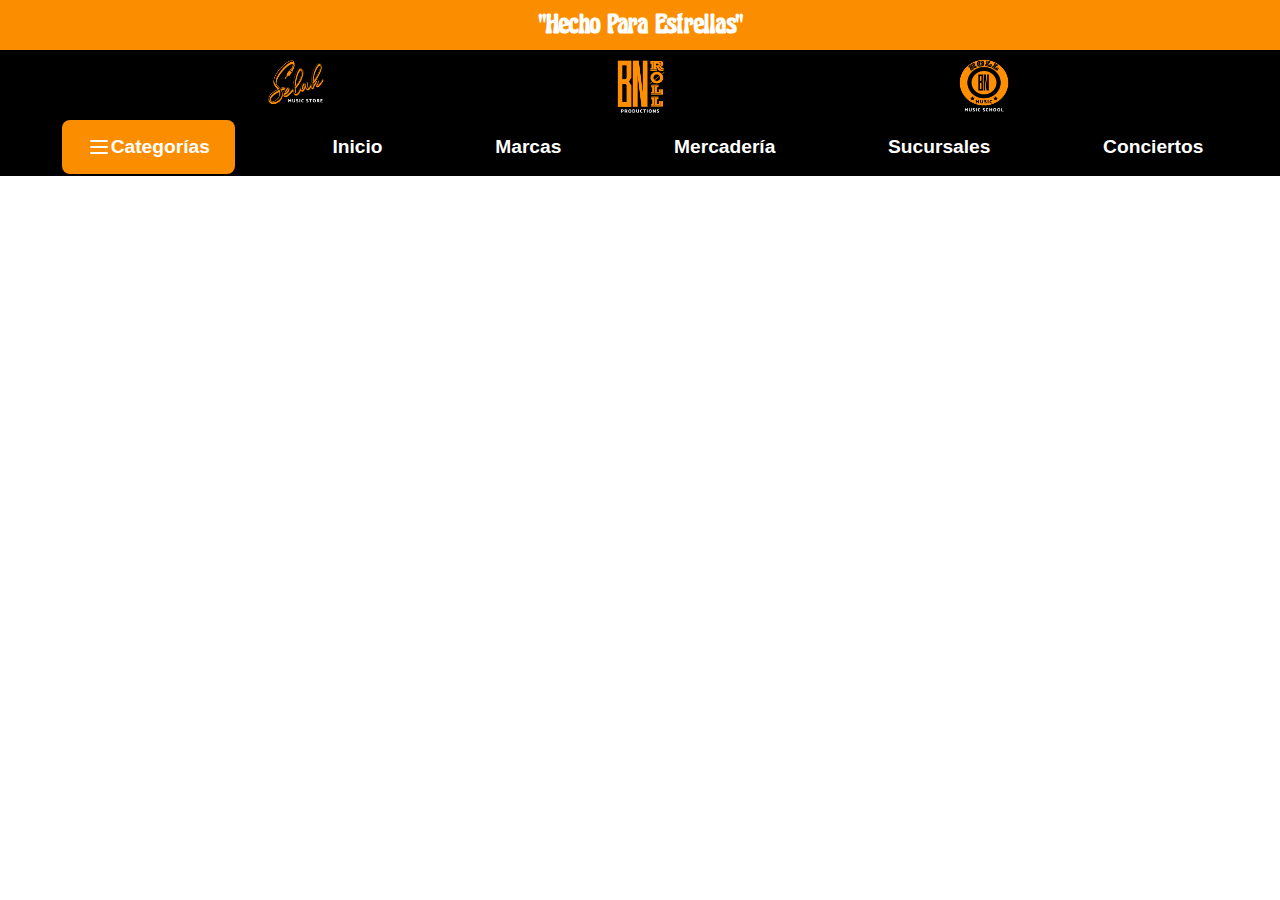
<file: iluminacion.html>
<!DOCTYPE html>
<html lang="en">
<head>
    <meta charset="UTF-8">
    <meta http-equiv="X-UA-Compatible" content="IE=edge">
    <meta name="viewport" content="width=device-width, initial-scale=1.0">
    <link rel="icon" href="../assets/img/Logo1.ico">
    <link rel="stylesheet" href="../assets/css/style.css">
    <link rel="stylesheet" type="text/css" href="https://cdnjs.cloudflare.com/ajax/libs/font-awesome/5.15.1/css/all.min.css">
    <title>Marcas-Selah</title>
</head>
<body>
    <header>
        <h1 class="letrero">"Hecho Para Estrellas" </h1>
        </header>
        <hr>
        <nav>
            <div class="page">
                <a href="../html/index.html"><img src="../assets/img/Logo1.png" alt="logo Selah "></a>
                <a href="https://www.facebook.com/tecnicocasainstrumental"><img src="../assets/img/Logo3.png" alt="logo Selah "></a>
                <a href="https://www.facebook.com/tecnicocasainstrumental"><img src="../assets/img/Logo2.png" alt="logo Selah "></a>
            </div>
            <ul class="menu">
                <li class="menu_desplegable">
                    <h4 class="titulo_categorias">
                        <svg xmlns="http://www.w3.org/2000/svg" class="icon icon-tabler icon-tabler-menu-2" width="24" height="24" viewBox="0 0 24 24" stroke-width="2" stroke="currentColor" fill="none" stroke-linecap="round" stroke-linejoin="round">
                        <path stroke="none" d="M0 0h24v24H0z" fill="none"></path>
                        <path d="M4 6l16 0"></path>
                        <path d="M4 12l16 0"></path>
                        <path d="M4 18l16 0"></path>
                 </svg>Categorías</h4>
                  <ul class="categorias">
                    <li><a href="../html/audiosonido.html">Audio y Sonido</a></li>
                    <li><a href="../html/microfonia.html">Micrófonia</a></li>
                    <li><a href="../html/accesorios.html">Accesorios</a></li>
                    <li><a href="../html/cuerdas.html">Cuerdas</a></li>
                    <li><a href="../html/teclados.html">Teclados y Pianos</a></li>
                    <li><a href="../html/percusion.html">Percusión</a></li>
                    <li><a href="../html/vientos.html">Vientos</a></li>
                    <li><a href="../html/iluminacion.html">Iluminación</a></li>
                    </ul>
                </li>
                <li class="menu_verticales"><a href="../html/index.html">Inicio</a></li>
                <li class="menu_verticales"><a href="../html/marcas.html">Marcas</a></li>
                <li class="menu_verticales"><a href="../html/mercaderia.html">Mercadería</a></li>
                <li class="menu_verticales"><a href="../html/sucursales.html">Sucursales</a></li>
                <li class="menu_verticales"><a href="../html/conciertos.html">Conciertos</a></li> 
            </ul>
        </nav>
        <hr>
</file>
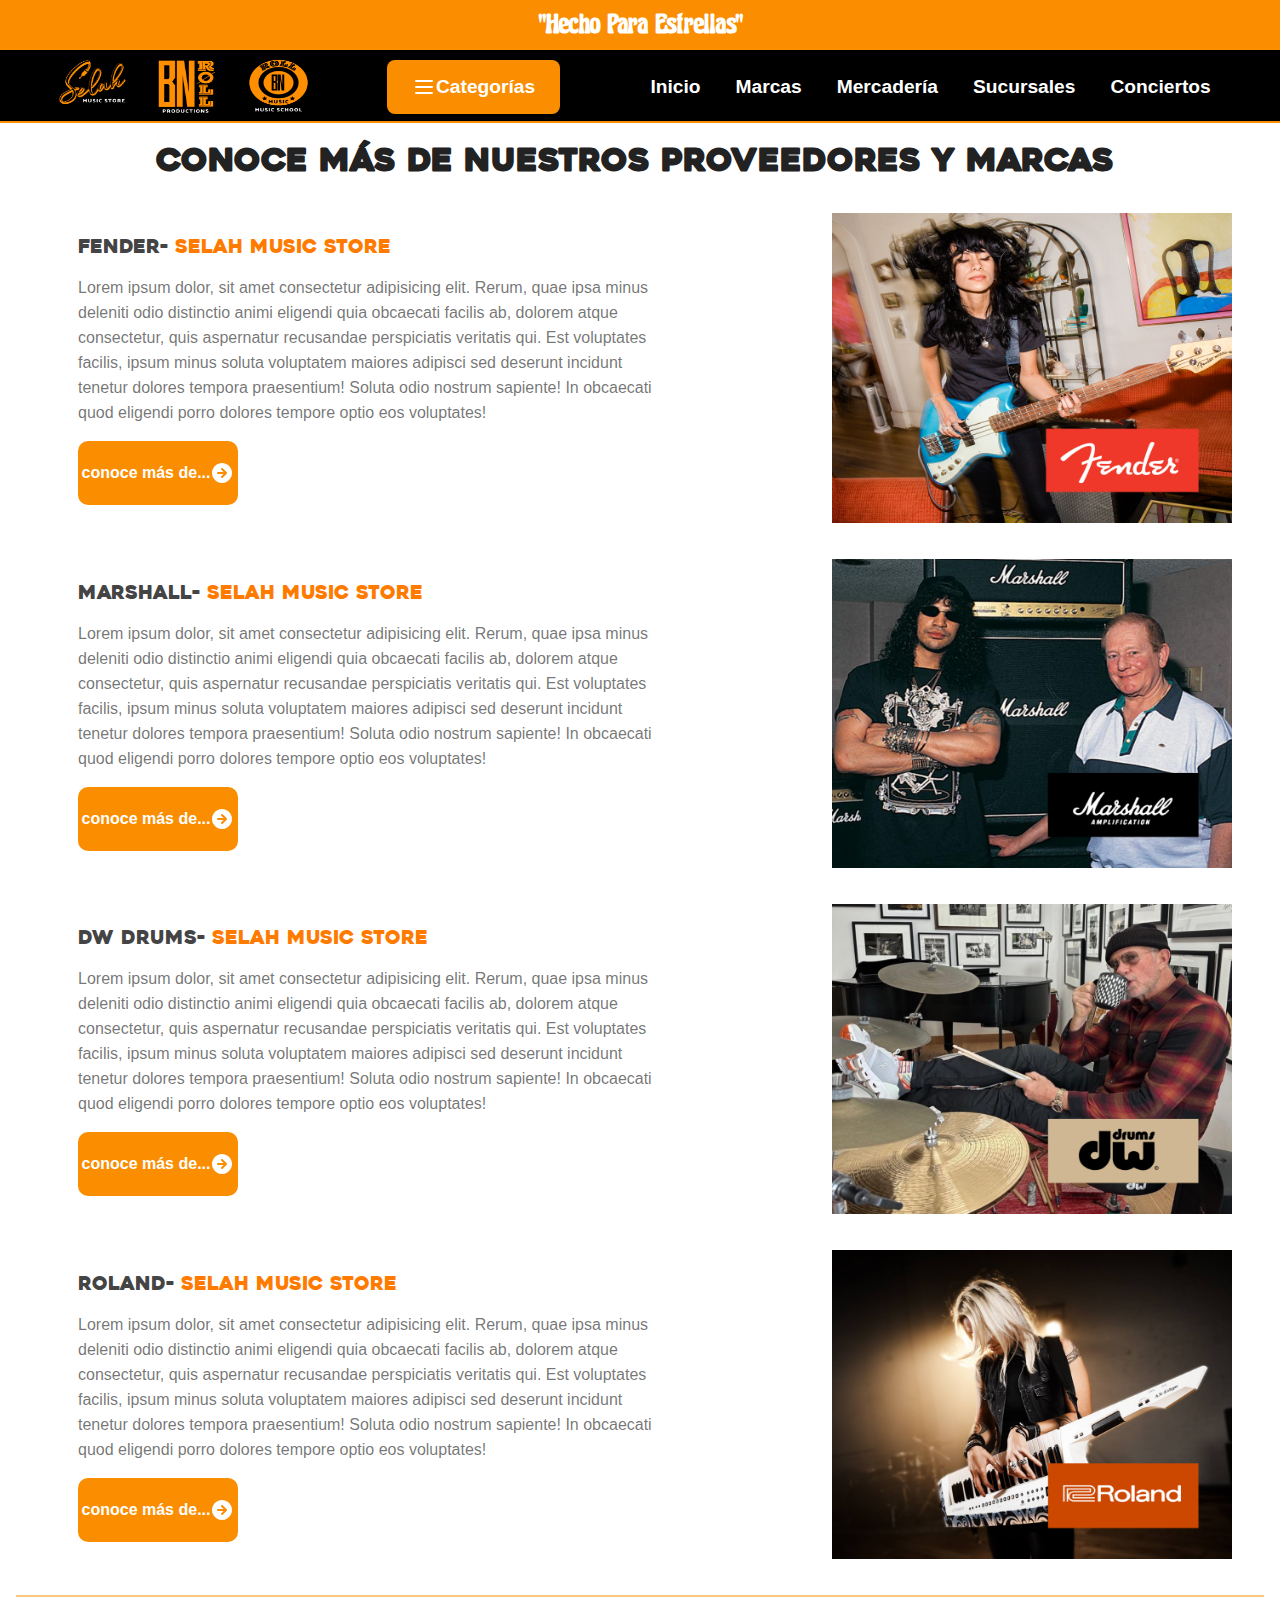
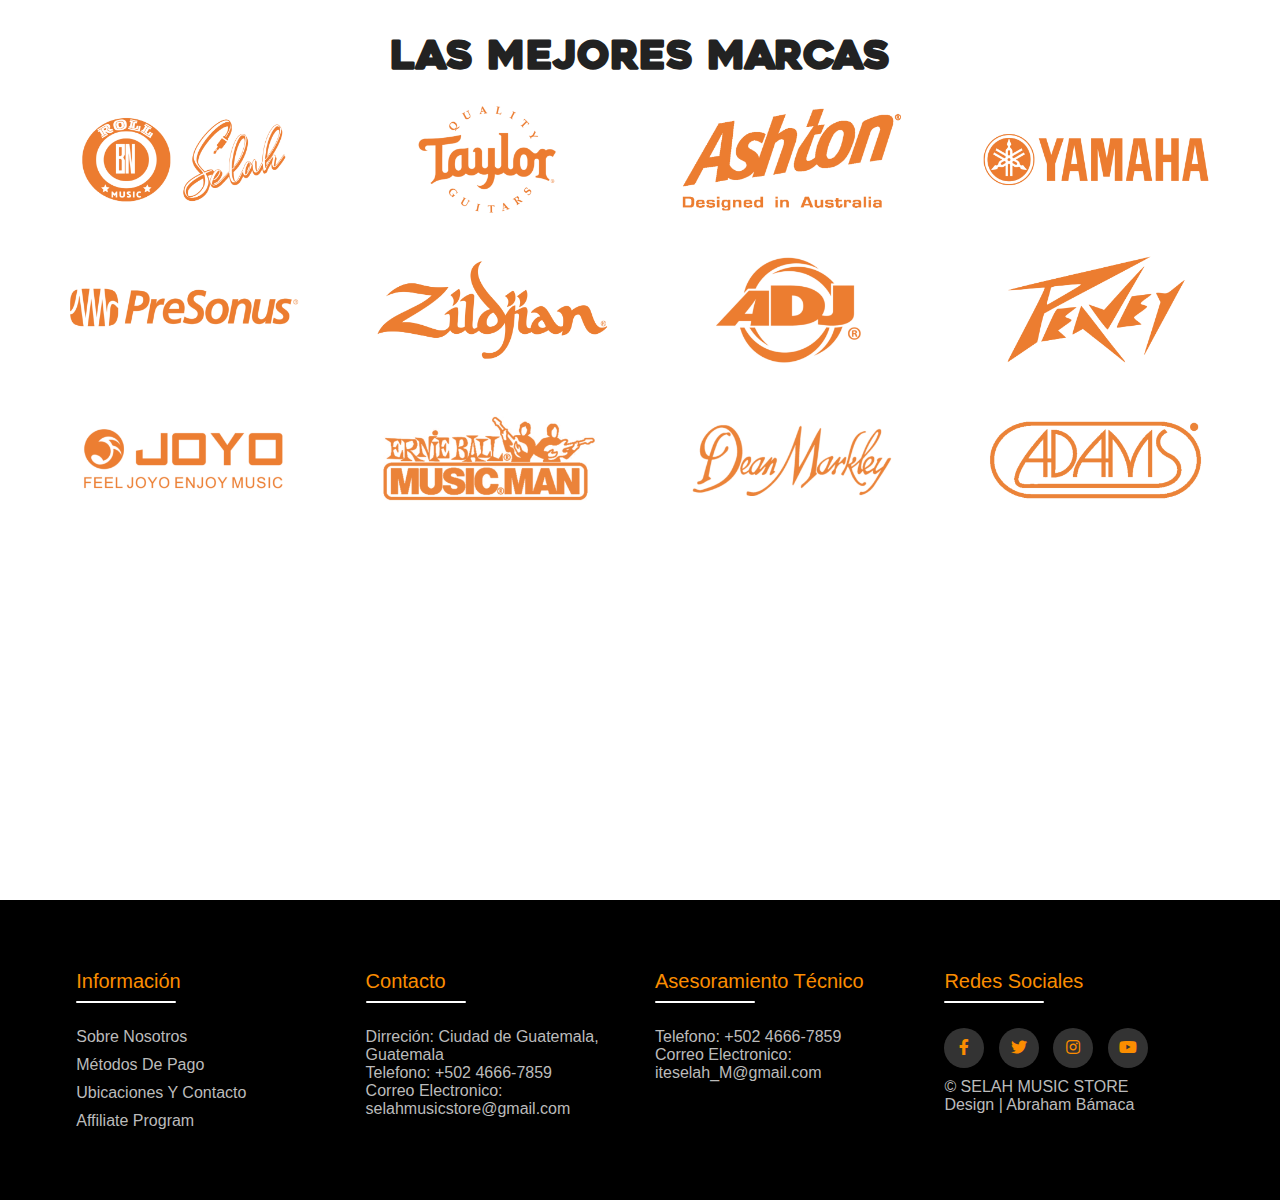
<file: marcas.html>
<!DOCTYPE html>
<html lang="en">
  <head>
    <meta charset="UTF-8" />
    <meta http-equiv="X-UA-Compatible" content="IE=edge" />
    <meta name="viewport" content="width=device-width, initial-scale=1.0" />
    <link rel="icon" href="../assets/img/Logo1.ico" />
    <link rel="stylesheet" href="../assets/css/style.css" />
    <link rel="stylesheet" type="text/css" href="https://cdnjs.cloudflare.com/ajax/libs/font-awesome/5.15.1/css/all.min.css"/>
    <title>Selah_gt</title>
  </head>
<body>
    <header>
        <h1 class="letrero">"Hecho Para Estrellas"</h1>
      </header>
      <hr />
   <nav> 
        <ul class="menu">
          <div class="naver page">
              <a href="./html/index.html"
                ><img src="../assets/img/Logo1.png" alt="logo Selah "
              /></a>
              <a href="https://www.facebook.com/tecnicocasainstrumental"
                ><img src="../assets/img/Logo3.png" alt="logo Selah "
              /></a>
              <a href="https://www.facebook.com/tecnicocasainstrumental"
                ><img src="../assets/img/Logo2.png" alt="logo Selah "
              /></a>
            </div>
          <li class="naver menu_desplegable">
            <h4 class="titulo_categorias">
              <svg
                xmlns="http://www.w3.org/2000/svg"
                class="icon icon-tabler icon-tabler-menu-2"
                width="24"
                height="24"
                viewBox="0 0 24 24"
                stroke-width="2"
                stroke="currentColor"
                fill="none"
                stroke-linecap="round"
                stroke-linejoin="round"
              >
                <path stroke="none" d="M0 0h24v24H0z" fill="none"></path>
                <path d="M4 6l16 0"></path>
                <path d="M4 12l16 0"></path>
                <path d="M4 18l16 0"></path></svg>Categorías
            </h4>
            <ul class="categorias">
              <li><a href="./audiosonido.html">Audio y Sonido</a></li>
              <li><a href="./html/microfonia.html">Micrófonia</a></li>
              <li><a href="./html/accesorios.html">Accesorios</a></li>
              <li><a href="./html/cuerdas.html">Cuerdas</a></li>
              <li><a href="./html/teclados.html">Teclados y Pianos</a></li>
              <li><a href="./html/percusion.html">Percusión</a></li>
              <li><a href="./html/vientos.html">Vientos</a></li>
              <li><a href="./html/iluminacion.html">Iluminación</a></li>
            </ul>
          </li>
          <li class=" menu_verticales">
          <a href="./index.html">Inicio</a>
          <a href="./marcas.html">Marcas</a>
          <a href="./mercaderia.html">Mercadería</a>
          <a href="./sucursales.html">Sucursales</a>
          <a href="./conciertos.html">Conciertos</a></li>
         </div>
        </ul>
     </nav>
      <hr class="sep" />
</body>
<main>
    <section class="contenedor8c">
        <h2>Conoce más de nuestros proveedores y marcas </h2>
        <div class="equipo">
            <div class="historia">
                 <h4> fender- <span id="text-span">SELAH MUSIC STORE </span></h4>
                <p class="parrafo">Lorem ipsum dolor, sit amet consectetur adipisicing elit. Rerum, quae ipsa minus deleniti odio distinctio animi eligendi quia obcaecati facilis ab, dolorem atque consectetur, quis aspernatur recusandae perspiciatis veritatis qui.
                Est voluptates facilis, ipsum minus soluta voluptatem maiores adipisci sed deserunt incidunt tenetur dolores tempora praesentium! Soluta odio nostrum sapiente! In obcaecati quod eligendi porro dolores tempore optio eos voluptates! 
                </p>
                <a href="https://www.fender.com/es/start" target="_blank">conoce más de... <svg xmlns="http://www.w3.org/2000/svg" class="icon icon-tabler icon-tabler-circle-arrow-right-filled" width="24" height="24" viewBox="0 0 24 24" stroke-width="2" stroke="currentColor" fill="none" stroke-linecap="round" stroke-linejoin="round">
                    <path stroke="none" d="M0 0h24v24H0z" fill="none"></path>
                    <path d="M12 2l.324 .005a10 10 0 1 1 -.648 0l.324 -.005zm.613 5.21a1 1 0 0 0 -1.32 1.497l2.291 2.293h-5.584l-.117 .007a1 1 0 0 0 .117 1.993h5.584l-2.291 2.293l-.083 .094a1 1 0 0 0 1.497 1.32l4 -4l.073 -.082l.064 -.089l.062 -.113l.044 -.11l.03 -.112l.017 -.126l.003 -.075l-.007 -.118l-.029 -.148l-.035 -.105l-.054 -.113l-.071 -.111a1.008 1.008 0 0 0 -.097 -.112l-4 -4z" stroke-width="0" fill="currentColor"></path>
                 </svg></a></div>
            <div class="imagenh">
                <img src="../assets/img/exclum1.png" alt="">
            </div>
        </div>
        <div class="equipo">
            <div class="historia">
                 <h4> marshall- <span id="text-span">SELAH MUSIC STORE </span></h4>
                <p class="parrafo">Lorem ipsum dolor, sit amet consectetur adipisicing elit. Rerum, quae ipsa minus deleniti odio distinctio animi eligendi quia obcaecati facilis ab, dolorem atque consectetur, quis aspernatur recusandae perspiciatis veritatis qui.
                Est voluptates facilis, ipsum minus soluta voluptatem maiores adipisci sed deserunt incidunt tenetur dolores tempora praesentium! Soluta odio nostrum sapiente! In obcaecati quod eligendi porro dolores tempore optio eos voluptates! 
                </p>
                <a href="https://www.marshallheadphones.com/es/es/" target="_blank">conoce más de... <svg xmlns="http://www.w3.org/2000/svg" class="icon icon-tabler icon-tabler-circle-arrow-right-filled" width="24" height="24" viewBox="0 0 24 24" stroke-width="2" stroke="currentColor" fill="none" stroke-linecap="round" stroke-linejoin="round">
                    <path stroke="none" d="M0 0h24v24H0z" fill="none"></path>
                    <path d="M12 2l.324 .005a10 10 0 1 1 -.648 0l.324 -.005zm.613 5.21a1 1 0 0 0 -1.32 1.497l2.291 2.293h-5.584l-.117 .007a1 1 0 0 0 .117 1.993h5.584l-2.291 2.293l-.083 .094a1 1 0 0 0 1.497 1.32l4 -4l.073 -.082l.064 -.089l.062 -.113l.044 -.11l.03 -.112l.017 -.126l.003 -.075l-.007 -.118l-.029 -.148l-.035 -.105l-.054 -.113l-.071 -.111a1.008 1.008 0 0 0 -.097 -.112l-4 -4z" stroke-width="0" fill="currentColor"></path>
                 </svg></a></div>
            <div class="imagenh">
                <img src="../assets/img/exclum2.png" alt="">
            </div>
        </div>
        <div class="equipo">
            <div class="historia">
                 <h4> dw drums- <span id="text-span">SELAH MUSIC STORE </span></h4>
                <p class="parrafo">Lorem ipsum dolor, sit amet consectetur adipisicing elit. Rerum, quae ipsa minus deleniti odio distinctio animi eligendi quia obcaecati facilis ab, dolorem atque consectetur, quis aspernatur recusandae perspiciatis veritatis qui.
                Est voluptates facilis, ipsum minus soluta voluptatem maiores adipisci sed deserunt incidunt tenetur dolores tempora praesentium! Soluta odio nostrum sapiente! In obcaecati quod eligendi porro dolores tempore optio eos voluptates! 
                </p>
                <a href="https://www.dwdrums.com/" target="_blank">conoce más de... <svg xmlns="http://www.w3.org/2000/svg" class="icon icon-tabler icon-tabler-circle-arrow-right-filled" width="24" height="24" viewBox="0 0 24 24" stroke-width="2" stroke="currentColor" fill="none" stroke-linecap="round" stroke-linejoin="round">
                    <path stroke="none" d="M0 0h24v24H0z" fill="none"></path>
                    <path d="M12 2l.324 .005a10 10 0 1 1 -.648 0l.324 -.005zm.613 5.21a1 1 0 0 0 -1.32 1.497l2.291 2.293h-5.584l-.117 .007a1 1 0 0 0 .117 1.993h5.584l-2.291 2.293l-.083 .094a1 1 0 0 0 1.497 1.32l4 -4l.073 -.082l.064 -.089l.062 -.113l.044 -.11l.03 -.112l.017 -.126l.003 -.075l-.007 -.118l-.029 -.148l-.035 -.105l-.054 -.113l-.071 -.111a1.008 1.008 0 0 0 -.097 -.112l-4 -4z" stroke-width="0" fill="currentColor"></path>
                 </svg></a></div>
            <div class="imagenh">
                <img src="../assets/img/exclum3.png" alt="">
            </div>
        </div>
        <div class="equipo">
            <div class="historia">
                 <h4> Roland- <span id="text-span">SELAH MUSIC STORE </span></h4>
                <p class="parrafo">Lorem ipsum dolor, sit amet consectetur adipisicing elit. Rerum, quae ipsa minus deleniti odio distinctio animi eligendi quia obcaecati facilis ab, dolorem atque consectetur, quis aspernatur recusandae perspiciatis veritatis qui.
                Est voluptates facilis, ipsum minus soluta voluptatem maiores adipisci sed deserunt incidunt tenetur dolores tempora praesentium! Soluta odio nostrum sapiente! In obcaecati quod eligendi porro dolores tempore optio eos voluptates! 
                </p>
                <a href="https://www.roland.com/global/" target="_blank">conoce más de... <svg xmlns="http://www.w3.org/2000/svg" class="icon icon-tabler icon-tabler-circle-arrow-right-filled" width="24" height="24" viewBox="0 0 24 24" stroke-width="2" stroke="currentColor" fill="none" stroke-linecap="round" stroke-linejoin="round">
                    <path stroke="none" d="M0 0h24v24H0z" fill="none"></path>
                    <path d="M12 2l.324 .005a10 10 0 1 1 -.648 0l.324 -.005zm.613 5.21a1 1 0 0 0 -1.32 1.497l2.291 2.293h-5.584l-.117 .007a1 1 0 0 0 .117 1.993h5.584l-2.291 2.293l-.083 .094a1 1 0 0 0 1.497 1.32l4 -4l.073 -.082l.064 -.089l.062 -.113l.044 -.11l.03 -.112l.017 -.126l.003 -.075l-.007 -.118l-.029 -.148l-.035 -.105l-.054 -.113l-.071 -.111a1.008 1.008 0 0 0 -.097 -.112l-4 -4z" stroke-width="0" fill="currentColor"></path>
                 </svg></a></div>
            <div class="imagenh">
                <img src="../assets/img/exclum4.png" alt="">
            </div>
        </div>
    </section>
    <hr class="intc">
    <section class="contenedor4c">
        <h2>LAS MEJORES MARCAS</h2>
          <div class="cuadro">
           <div class="slider">
                <div class="slider-frame">
                    <ul>
                        <li><img src="../assets/img/logomarca01.png" alt=""></li>
                        <li><img src="../assets/img/logomarca02.png" alt=""></li>
                        <li><img src="../assets/img/logomarca03.png" alt=""></li>
                        <li><img src="../assets/img/logomarca04.png" alt=""></li>
                    </ul>
                </div>
                <div class="slider-frame">
                    <ul>
                        <li><img src="../assets/img/logomarca05.png" alt=""></li>
                        <li><img src="../assets/img/logomarca06.png" alt=""></li>
                        <li><img src="../assets/img/logomarca07.png" alt=""></li>
                        <li><img src="../assets/img/logomarca08.png" alt=""></li>
                    </ul>
                </div>
                <div class="slider-frame">
                    <ul>
                        <li><img src="../assets/img/logomarca09.png" alt=""></li>
                        <li><img src="../assets/img/logomarca10.png" alt=""></li>
                        <li><img src="../assets/img/logomarca11.png" alt=""></li>
                        <li><img src="../assets/img/logomarca12.png" alt=""></li>
                    </ul>
                </div>
                <div class="slider-frame">
                    <ul>
                        <li><img src="../assets/img/logomarca13.png" alt=""></li>
                        <li><img src="../assets/img/logomarca14.png" alt=""></li>
                        <li><img src="../assets/img/logomarca15.png" alt=""></li>
                        <li><img src="../assets/img/logomarca16.png" alt=""></li>
                    </ul>
                </div>
                <div class="slider-frame">
                    <ul>
                        <li><img src="../assets/img/logomarca17.png" alt=""></li>
                        <li><img src="../assets/img/logomarca18.png" alt=""></li>
                        <li><img src="../assets/img/logomarca19.png" alt=""></li>
                         <li><img src="../assets/img/logomarca20.png" alt=""></li>
                    </ul>
                </div>
                <div class="slider-frame">
                    <ul>
                        <li><img src="../assets/img/logomarca21.png" alt=""></li>
                        <li><img src="../assets/img/logomarca22.png" alt=""></li>
                        <li><img src="../assets/img/logomarca23.png" alt=""></li>
                        <li><img src="../assets/img/logomarca24.png" alt=""></li>
                    </ul>
                </div>
                <div class="slider-frame">
                    <ul>
                        <li><img src="../assets/img/logomarca25.png" alt=""></li>
                        <li><img src="../assets/img/logomarca26.png" alt=""></li>
                        <li><img src="../assets/img/logomarca27.png" alt=""></li>
                        <li><img src="../assets/img/logomarca28.png" alt=""></li>
                    </ul>
                </div>
                <div class="slider-frame">
                    <ul>
                        <li><img src="../assets/img/logomarca29.png" alt=""></li>
                        <li><img src="../assets/img/logomarca30.png" alt=""></li>
                        <li><img src="../assets/img/logomarca31.png" alt=""></li>
                        <li><img src="../assets/img/logomarca32.png" alt=""></li>
                    </ul>
                </div>
                <div class="slider-frame">
                    <ul>
                    <li><img src="../assets/img/logomarca33.png" alt=""></li>
                        <li><img src="../assets/img/logomarca34.png" alt=""></li>
                        <li><img src="../assets/img/logomarca35.png" alt=""></li>
                        <li><img src="../assets/img/logomarca36.png" alt=""></li>
                    </ul>
                </div>
                <div class="slider-frame">
                    <ul>
                        <li><img src="../assets/img/logomarca37.png" alt=""></li>
                        <li><img src="../assets/img/logomarca38.png" alt=""></li>
                        <li><img src="../assets/img/logomarca39.png" alt=""></li>
                        <li><img src="../assets/img/logomarca40.png" alt=""></li>
                    </ul>
                </div>
                <div class="slider-frame">
                    <ul>
                        <li><img src="../assets/img/logomarca41.png" alt=""></li>
                        <li><img src="../assets/img/logomarca42.png" alt=""></li>
                        <li><img src="../assets/img/logomarca43.png" alt=""></li>
                        <li><img src="../assets/img/logomarca44.png" alt=""></li>
                    </ul>
                </div>
                <div class="slider-frame">
                    <ul>
                        <li><img src="../assets/img/logomarca45.png" alt=""></li>
                        <li><img src="../assets/img/logomarca46.png" alt=""></li>
                        <li><img src="../assets/img/logomarca47.png" alt=""></li>
                        <li><img src="../assets/img/logomarca48.png" alt=""></li>
                    </ul>
                </div>
            </div>
        </div>
    </section>

    <section class="publicidad">
        <div class="publivideos">
            <div class="vid_p">
                <iframe class="vid1" width="560" height="315" src="https://www.youtube.com/embed/LrHVY8HYRC8" title="YouTube video player" frameborder="0" allow="accelerometer; autoplay; clipboard-write; encrypted-media; gyroscope; picture-in-picture; web-share" allowfullscreen></iframe>
            </div>
            <div class="vid_p">
                <iframe class="vid1" width="560" height="315" src="https://www.youtube.com/embed/swWs5-unoeI" title="YouTube video player" frameborder="0" allow="accelerometer; autoplay; clipboard-write; encrypted-media; gyroscope; picture-in-picture; web-share" allowfullscreen></iframe>
            </div>
        </div>
    </section>


</main>































        <footer class="footer">
            <div class="contenedorf">
                <div class="footer-fila">
                    <div class="footer-inf">
                        <h4>Información</h4>
                        <ul>
                            <li><a href="#">Sobre nosotros</a></li>
                            <li><a href="#">Métodos de pago</a></li>
                            <li><a href="#">Ubicaciones y contacto</a></li>
                            <li><a href="#">affiliate program</a></li>
                        </ul>
                    </div>
                    <div class="footer-inf">
                        <h4>contacto</h4>
                     <p><span id="foot-span">Dirreción: </span>Ciudad de Guatemala, Guatemala</p>
                     <p>Telefono: +502 4666-7859</p>
                     <p>Correo Electronico: selahmusicstore@gmail.com</p>
                 
                    </div>
                    <div class="footer-inf">
                        <h4>Asesoramiento Técnico</h4>
                        <p>Telefono: +502 4666-7859</p>
                     <p>Correo Electronico: iteselah_M@gmail.com</p>
                    </div>
                    <div class="footer-inf">
                        <h4>Redes Sociales</h4>
                        <div class="social-links">
                            <a href="#"><i class="fab fa-facebook-f"></i></a>
                            <a href="#"><i class="fab fa-twitter"></i></a>
                            <a href="#"><i class="fab fa-instagram"></i></a>
                            <a href="#"><i class="fab fa-youtube"></i></a>
                        </div>
                     <div class="autor">
                         <p>&copy; SELAH MUSIC STORE </p>
                         <p> Design | Abraham Bámaca</p>
                     </div>
                    </div>
                </div>
            </div>
       </footer>
</body>
</html>
</file>
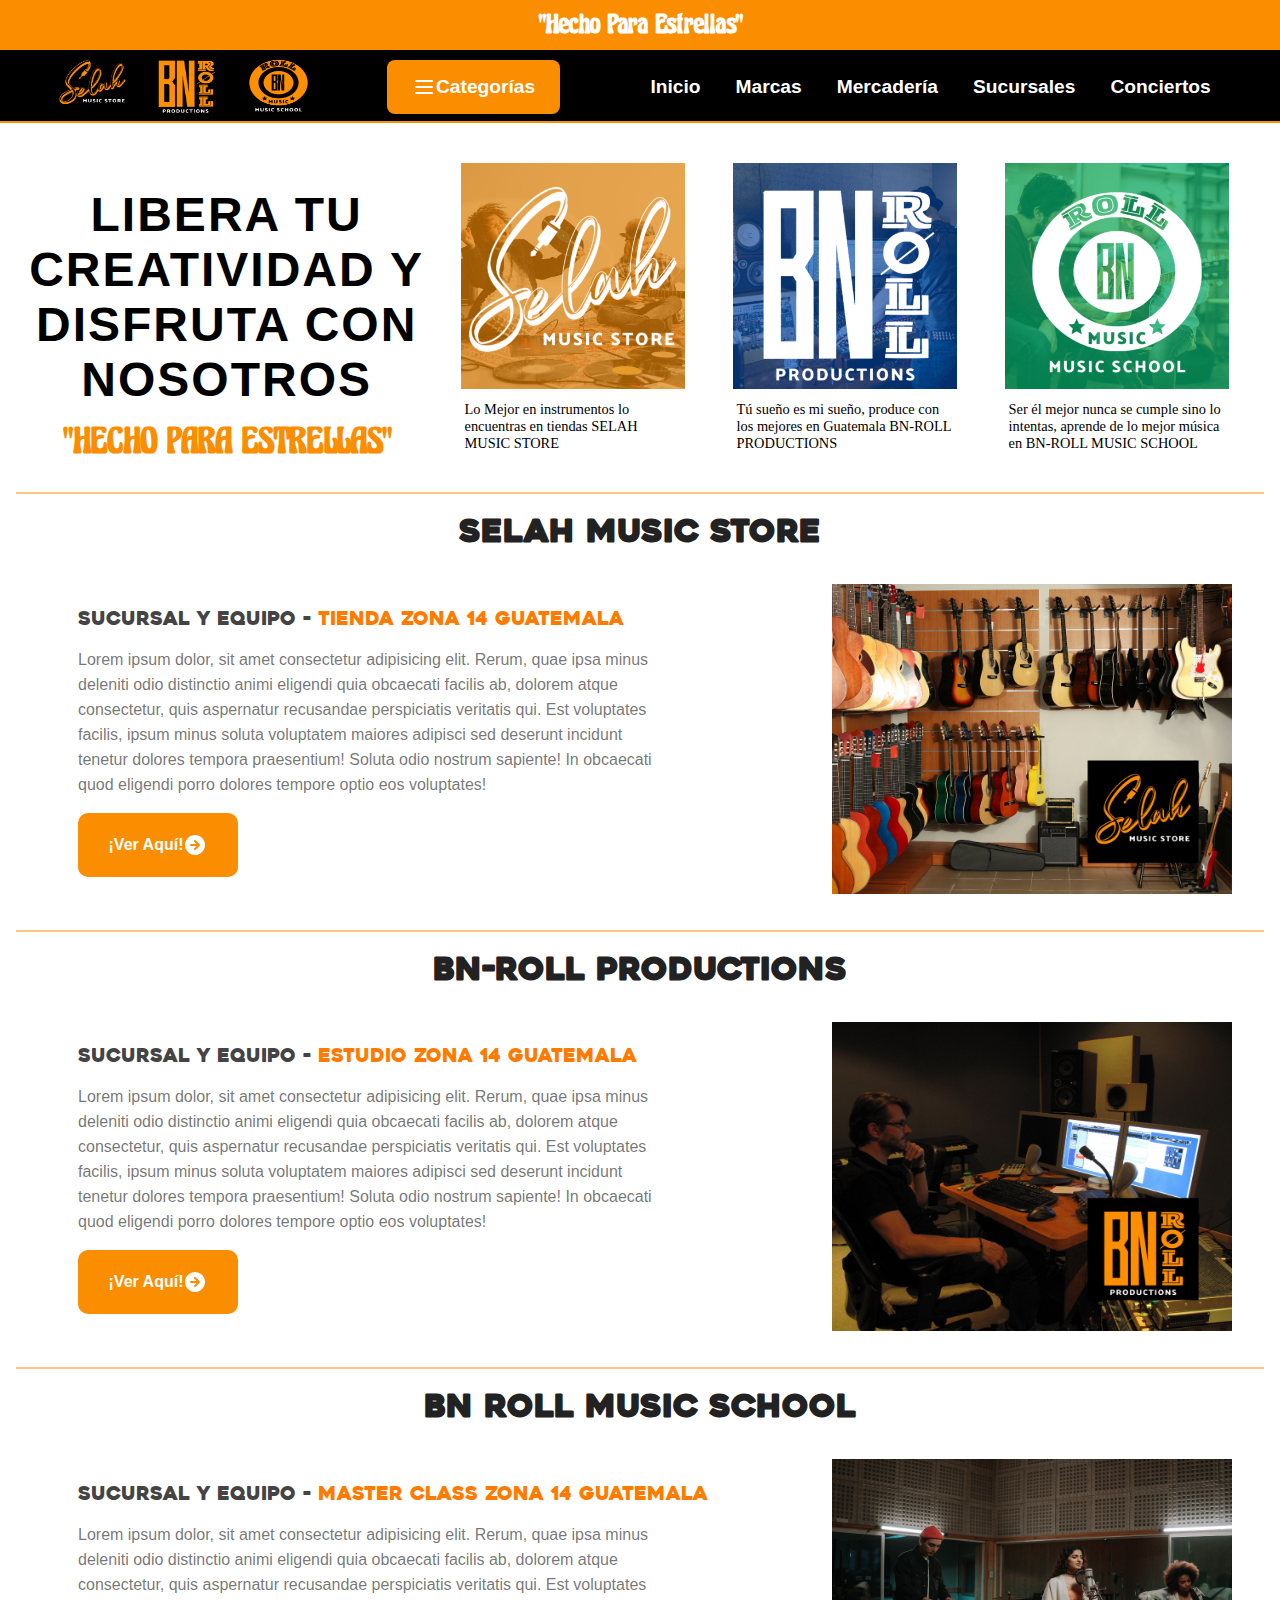
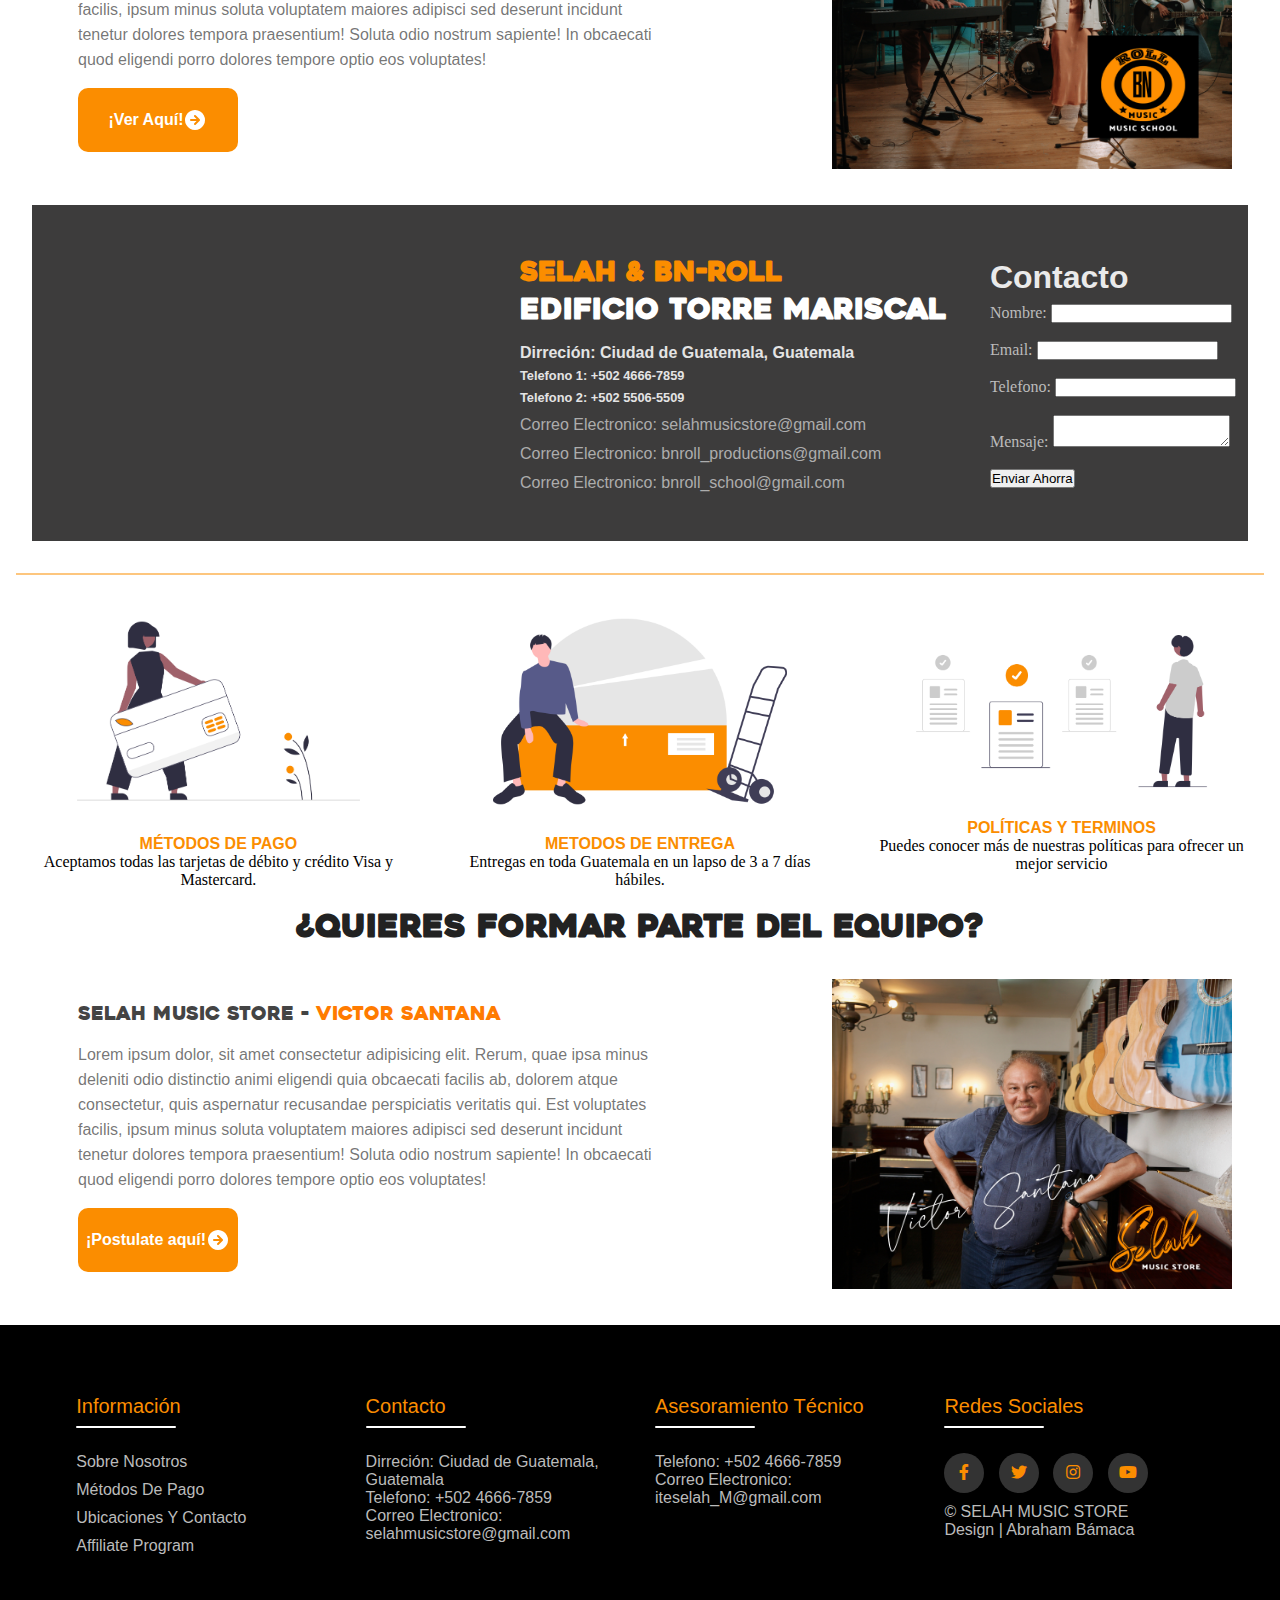
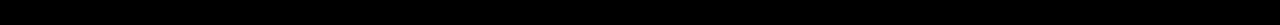
<file: sucursales.html>
<!DOCTYPE html>
<html lang="en">
  <head>
    <meta charset="UTF-8" />
    <meta http-equiv="X-UA-Compatible" content="IE=edge" />
    <meta name="viewport" content="width=device-width, initial-scale=1.0" />
    <link rel="icon" href="../assets/img/Logo1.ico" />
    <link rel="stylesheet" href="../assets/css/style.css" />
    <link rel="stylesheet" type="text/css" href="https://cdnjs.cloudflare.com/ajax/libs/font-awesome/5.15.1/css/all.min.css"/>
    <title>Selah_gt</title>
  </head>
<body>
    <header>
        <h1 class="letrero">"Hecho Para Estrellas"</h1>
      </header>
      <hr />
   <nav> 
        <ul class="menu">
          <div class="naver page">
              <a href="./html/index.html"
                ><img src="../assets/img/Logo1.png" alt="logo Selah "
              /></a>
              <a href="https://www.facebook.com/tecnicocasainstrumental"
                ><img src="../assets/img/Logo3.png" alt="logo Selah "
              /></a>
              <a href="https://www.facebook.com/tecnicocasainstrumental"
                ><img src="../assets/img/Logo2.png" alt="logo Selah "
              /></a>
            </div>
          <li class="naver menu_desplegable">
            <h4 class="titulo_categorias">
              <svg
                xmlns="http://www.w3.org/2000/svg"
                class="icon icon-tabler icon-tabler-menu-2"
                width="24"
                height="24"
                viewBox="0 0 24 24"
                stroke-width="2"
                stroke="currentColor"
                fill="none"
                stroke-linecap="round"
                stroke-linejoin="round"
              >
                <path stroke="none" d="M0 0h24v24H0z" fill="none"></path>
                <path d="M4 6l16 0"></path>
                <path d="M4 12l16 0"></path>
                <path d="M4 18l16 0"></path></svg>Categorías
            </h4>
            <ul class="categorias">
              <li><a href="./audiosonido.html">Audio y Sonido</a></li>
              <li><a href="./html/microfonia.html">Micrófonia</a></li>
              <li><a href="./html/accesorios.html">Accesorios</a></li>
              <li><a href="./html/cuerdas.html">Cuerdas</a></li>
              <li><a href="./html/teclados.html">Teclados y Pianos</a></li>
              <li><a href="./html/percusion.html">Percusión</a></li>
              <li><a href="./html/vientos.html">Vientos</a></li>
              <li><a href="./html/iluminacion.html">Iluminación</a></li>
            </ul>
          </li>
          <li class=" menu_verticales">
          <a href="./index.html">Inicio</a>
          <a href="./marcas.html">Marcas</a>
          <a href="./mercaderia.html">Mercadería</a>
          <a href="./sucursales.html">Sucursales</a>
          <a href="./conciertos.html">Conciertos</a></li>
         </div>
        </ul>
     </nav>
      <hr class="sep" />
        <main>
            <section class="contenedor11c">
                <div class="referencia">
                    <div class="refer reftex">
                        <h1>LIBERA TU CREATIVIDAD Y DISFRUTA CON NOSOTROS</h1>
                        <h2>"Hecho Para Estrellas"</h2>
                    </div>
                    <div class="refer refcards">
                        <div class="refcard">
                            <img src="../assets/img/sucursal1.png" alt="">
                           <a href="">Lo Mejor en instrumentos lo encuentras en tiendas SELAH MUSIC STORE</a>
                        </div>
                        <div class="refcard">
                            <img src="../assets/img/sucursal2.png" alt="">
                            <a href="">Tú sueño es mi sueño, produce con los mejores en Guatemala BN-ROLL PRODUCTIONS</a> 
                        </div>
                        <div class="refcard">
                            <img src="../assets/img/sucursal3.png" alt="">
                            <div> 
                             <a href="">Ser él mejor nunca se cumple sino lo intentas, aprende de lo mejor música en BN-ROLL MUSIC SCHOOL </a> 
                        </div>
                    </div>
                </div>
                </div>
            </section>
            <hr class="intc">
          <section class="contenedor8c">
            <h2>SELAH MUSIC STORE</h2>
            <div class="equipo">
                <div class="historia">
                     <h4> Sucursal y equipo - <span id="text-span"> TIENDA ZONA 14 GUATEMALA</span></h4>
                    <p class="parrafo">Lorem ipsum dolor, sit amet consectetur adipisicing elit. Rerum, quae ipsa minus deleniti odio distinctio animi eligendi quia obcaecati facilis ab, dolorem atque consectetur, quis aspernatur recusandae perspiciatis veritatis qui.
                    Est voluptates facilis, ipsum minus soluta voluptatem maiores adipisci sed deserunt incidunt tenetur dolores tempora praesentium! Soluta odio nostrum sapiente! In obcaecati quod eligendi porro dolores tempore optio eos voluptates! 
                    </p>
                    <a href="../html/index.html">¡Ver Aquí!<svg xmlns="http://www.w3.org/2000/svg" class="icon icon-tabler icon-tabler-circle-arrow-right-filled" width="24" height="24" viewBox="0 0 24 24" stroke-width="2" stroke="currentColor" fill="none" stroke-linecap="round" stroke-linejoin="round">
                        <path stroke="none" d="M0 0h24v24H0z" fill="none"></path>
                        <path d="M12 2l.324 .005a10 10 0 1 1 -.648 0l.324 -.005zm.613 5.21a1 1 0 0 0 -1.32 1.497l2.291 2.293h-5.584l-.117 .007a1 1 0 0 0 .117 1.993h5.584l-2.291 2.293l-.083 .094a1 1 0 0 0 1.497 1.32l4 -4l.073 -.082l.064 -.089l.062 -.113l.044 -.11l.03 -.112l.017 -.126l.003 -.075l-.007 -.118l-.029 -.148l-.035 -.105l-.054 -.113l-.071 -.111a1.008 1.008 0 0 0 -.097 -.112l-4 -4z" stroke-width="0" fill="currentColor"></path>
                     </svg></a></div>
                <div class="imagenh">
                    <img src="../assets/img/sucursal4.png" alt="">
                </div>
            </div>
        </section>
        <hr class="intc">
    
        <section class="contenedor8c">
            <h2>BN-ROLL PRODUCTIONS </h2>
            <div class="equipo">
                <div class="historia">
                     <h4> Sucursal y equipo - <span id="text-span"> ESTUDIO ZONA 14 GUATEMALA</span></h4>
                    <p class="parrafo">Lorem ipsum dolor, sit amet consectetur adipisicing elit. Rerum, quae ipsa minus deleniti odio distinctio animi eligendi quia obcaecati facilis ab, dolorem atque consectetur, quis aspernatur recusandae perspiciatis veritatis qui.
                    Est voluptates facilis, ipsum minus soluta voluptatem maiores adipisci sed deserunt incidunt tenetur dolores tempora praesentium! Soluta odio nostrum sapiente! In obcaecati quod eligendi porro dolores tempore optio eos voluptates! 
                    </p>
                    <a href="../html/index.html">¡Ver Aquí!<svg xmlns="http://www.w3.org/2000/svg" class="icon icon-tabler icon-tabler-circle-arrow-right-filled" width="24" height="24" viewBox="0 0 24 24" stroke-width="2" stroke="currentColor" fill="none" stroke-linecap="round" stroke-linejoin="round">
                        <path stroke="none" d="M0 0h24v24H0z" fill="none"></path>
                        <path d="M12 2l.324 .005a10 10 0 1 1 -.648 0l.324 -.005zm.613 5.21a1 1 0 0 0 -1.32 1.497l2.291 2.293h-5.584l-.117 .007a1 1 0 0 0 .117 1.993h5.584l-2.291 2.293l-.083 .094a1 1 0 0 0 1.497 1.32l4 -4l.073 -.082l.064 -.089l.062 -.113l.044 -.11l.03 -.112l.017 -.126l.003 -.075l-.007 -.118l-.029 -.148l-.035 -.105l-.054 -.113l-.071 -.111a1.008 1.008 0 0 0 -.097 -.112l-4 -4z" stroke-width="0" fill="currentColor"></path>
                     </svg></a></div>
                <div class="imagenh">
                    <img src="../assets/img/sucursal5.png" alt="">
                </div>
            </div>
        </section>
        </section>
        <hr class="intc">
        <section class="contenedor8c">
            <h2>BN ROLL MUSIC SCHOOL</h2>
            <div class="equipo">
                <div class="historia">
                     <h4> Sucursal y equipo - <span id="text-span"> MASTER CLASS ZONA 14 GUATEMALA</span></h4>
                    <p class="parrafo">Lorem ipsum dolor, sit amet consectetur adipisicing elit. Rerum, quae ipsa minus deleniti odio distinctio animi eligendi quia obcaecati facilis ab, dolorem atque consectetur, quis aspernatur recusandae perspiciatis veritatis qui.
                    Est voluptates facilis, ipsum minus soluta voluptatem maiores adipisci sed deserunt incidunt tenetur dolores tempora praesentium! Soluta odio nostrum sapiente! In obcaecati quod eligendi porro dolores tempore optio eos voluptates! 
                    </p>
                    <a href="../html/index.html">¡Ver Aquí!<svg xmlns="http://www.w3.org/2000/svg" class="icon icon-tabler icon-tabler-circle-arrow-right-filled" width="24" height="24" viewBox="0 0 24 24" stroke-width="2" stroke="currentColor" fill="none" stroke-linecap="round" stroke-linejoin="round">
                        <path stroke="none" d="M0 0h24v24H0z" fill="none"></path>
                        <path d="M12 2l.324 .005a10 10 0 1 1 -.648 0l.324 -.005zm.613 5.21a1 1 0 0 0 -1.32 1.497l2.291 2.293h-5.584l-.117 .007a1 1 0 0 0 .117 1.993h5.584l-2.291 2.293l-.083 .094a1 1 0 0 0 1.497 1.32l4 -4l.073 -.082l.064 -.089l.062 -.113l.044 -.11l.03 -.112l.017 -.126l.003 -.075l-.007 -.118l-.029 -.148l-.035 -.105l-.054 -.113l-.071 -.111a1.008 1.008 0 0 0 -.097 -.112l-4 -4z" stroke-width="0" fill="currentColor"></path>
                     </svg></a></div>
                <div class="imagenh">
                    <img src="../assets/img/sucursal6.png" alt="">
                </div>
            </div>
        </section>
        <section class="contenedor12c">
            <div class="infosu">
                <div class="infosu_map">
                    <iframe class="maper" src="https://www.google.com/maps/embed?pb=!1m18!1m12!1m3!1d3860.9330761708884!2d-90.55235232646224!3d14.602888177023798!2m3!1f0!2f0!3f0!3m2!1i1024!2i768!4f13.1!3m3!1m2!1s0x8589a1c145937701%3A0xe7a8eafeb4c067a6!2sTorre%20Mariscal!5e0!3m2!1ses-419!2sgt!4v1685323473928!5m2!1ses-419!2sgt" width="400" height="300" style="border:0;" allowfullscreen="" loading="lazy" referrerpolicy="no-referrer-when-downgrade"></iframe> 
                </div>
                <div class="infosu_text">
                    <h1>SELAH & BN-ROLL </h1>
                    <h2>Edificio TORRE MARISCAL</h2>
                    <h4>Dirreción: Ciudad de Guatemala, Guatemala</h4>
                    <h5>Telefono 1: +502 4666-7859</h5>
                    <h5>Telefono 2: +502 5506-5509</h5>
                    <p>Correo Electronico: selahmusicstore@gmail.com</p>
                    <p>Correo Electronico: bnroll_productions@gmail.com</p>
                    <p>Correo Electronico: bnroll_school@gmail.com</p>
                </div>
                <div class="infosu_coment">
                    <h1>Contacto</h1>
                    <form action="#" method="post">
                    <label for="nombre">Nombre:</label> 
                    <input type="text" id="nombre" name="nombre" required><br><br>
                    <label for="email:">Email:</label>
                    <input type="email" id="email" name="email" required><br><br>
                    <label for="telefono:">Telefono:</label>
                    <input type="tel" id="telefono" name="telefono" required><br><br>
                    <label for="mensaje:">Mensaje:</label>
                    <textarea id="mensaje" name="mensaje" required></textarea><br><br>
                    <input type="submit" value="Enviar Ahorra">
                    </form>
                </div>
            </div>
        <hr class="intc">
        <section class="contenedor7c">
            <div class="cards">
                <div class="card">
                    <img src="../assets/img/tarjeta1..png" alt="">
                    <h4>MÉTODOS DE PAGO</h4>
                    <P>Aceptamos todas las tarjetas de débito y crédito Visa y Mastercard.</P>
                </div>
                <div class="card">
                    <img src="../assets/img/tarjeta2.png" alt="">
                    <h4>METODOS DE ENTREGA</h4>
                    <P>Entregas en toda Guatemala en un lapso de 3 a 7 días hábiles.</P>
                </div>
                <div class="card">
                    <img src="../assets/img/tarjeta3.png" alt="">
                    <h4>POLÍTICAS Y TERMINOS</h4>
                    <P>Puedes conocer más de nuestras políticas para ofrecer un mejor servicio</P>
                </div>
            </div>
        </section>

        <section class="contenedor8c">
            <h2>¿QUIERES FORMAR PARTE DEL EQUIPO?</h2>
            <div class="equipo">
                <div class="historia">
                     <h4> SELAH MUSIC STORE - <span id="text-span"> Victor Santana</span></h4>
                    <p class="parrafo">Lorem ipsum dolor, sit amet consectetur adipisicing elit. Rerum, quae ipsa minus deleniti odio distinctio animi eligendi quia obcaecati facilis ab, dolorem atque consectetur, quis aspernatur recusandae perspiciatis veritatis qui.
                    Est voluptates facilis, ipsum minus soluta voluptatem maiores adipisci sed deserunt incidunt tenetur dolores tempora praesentium! Soluta odio nostrum sapiente! In obcaecati quod eligendi porro dolores tempore optio eos voluptates! 
                    </p>
                    <a href="#">¡Postulate aquí! <svg xmlns="http://www.w3.org/2000/svg" class="icon icon-tabler icon-tabler-circle-arrow-right-filled" width="24" height="24" viewBox="0 0 24 24" stroke-width="2" stroke="currentColor" fill="none" stroke-linecap="round" stroke-linejoin="round">
                        <path stroke="none" d="M0 0h24v24H0z" fill="none"></path>
                        <path d="M12 2l.324 .005a10 10 0 1 1 -.648 0l.324 -.005zm.613 5.21a1 1 0 0 0 -1.32 1.497l2.291 2.293h-5.584l-.117 .007a1 1 0 0 0 .117 1.993h5.584l-2.291 2.293l-.083 .094a1 1 0 0 0 1.497 1.32l4 -4l.073 -.082l.064 -.089l.062 -.113l.044 -.11l.03 -.112l.017 -.126l.003 -.075l-.007 -.118l-.029 -.148l-.035 -.105l-.054 -.113l-.071 -.111a1.008 1.008 0 0 0 -.097 -.112l-4 -4z" stroke-width="0" fill="currentColor"></path>
                     </svg></a></div>
                <div class="imagenh">
                    <img src="../assets/img/Historia.png" alt="">
                </div>
            </div>
        </section>
    </main>





        <footer class="footer">
            <div class="contenedorf">
                <div class="footer-fila">
                    <div class="footer-inf">
                        <h4>Información</h4>
                        <ul>
                            <li><a href="#">Sobre nosotros</a></li>
                            <li><a href="#">Métodos de pago</a></li>
                            <li><a href="#">Ubicaciones y contacto</a></li>
                            <li><a href="#">affiliate program</a></li>
                        </ul>
                    </div>
                    <div class="footer-inf">
                        <h4>contacto</h4>
                     <p><span id="foot-span">Dirreción: </span>Ciudad de Guatemala, Guatemala</p>
                     <p>Telefono: +502 4666-7859</p>
                     <p>Correo Electronico: selahmusicstore@gmail.com</p>
                 
                    </div>
                    <div class="footer-inf">
                        <h4>Asesoramiento Técnico</h4>
                        <p>Telefono: +502 4666-7859</p>
                     <p>Correo Electronico: iteselah_M@gmail.com</p>
                    </div>
                    <div class="footer-inf">
                        <h4>Redes Sociales</h4>
                        <div class="social-links">
                            <a href="#"><i class="fab fa-facebook-f"></i></a>
                            <a href="#"><i class="fab fa-twitter"></i></a>
                            <a href="#"><i class="fab fa-instagram"></i></a>
                            <a href="#"><i class="fab fa-youtube"></i></a>
                        </div>
                     <div class="autor">
                         <p>&copy; SELAH MUSIC STORE </p>
                         <p> Design | Abraham Bámaca</p>
                     </div>
                    </div>
                </div>
            </div>
       </footer>
</body>
</html>
</file>
<file: assets/css/style.css>
/** Selector universal*/
*{
    margin: 0;
    padding: 0;
    box-sizing: border-box;
}

/** Declaramos tipos de letras**/

@font-face{
    font-family: ExcaliburNouveau;
    src: url(../font/font2.ttf);
}
@font-face{
    font-family: Heavitas;
    src: url(../font/font3.ttf);
}
@font-face{
    font-family: CaviarDreams;
    src: url(../font/font1.ttf);
}
@font-face{
    font-family: monofonto;
    src: url(../font/font4.ttf);
}

/** Apartado del encabezado **/

header{
    background-color:#FB8D00;
    width: 100%;
    height: 50px;
    font-family:  ExcaliburNouveau;
    display: flex;
    justify-content:space-evenly;
    align-items: center !important;

}
.letrero{
      color: #ffffff;
    font-size: 1.5rem;
}

/** hr*/
.sep{
    background-color: #FB8D00;
    height: 2px;
}
hr{
    background-color: #000000;
    height: 2px;
    border: 0px;
}
/** hr con clase */
.intc{
    margin: 1rem;
    background-color: #fb8e0081;
}



/** Apartado de navegación **/
nav{
    width: 100%;
    height: auto;
    background-color: rgb(0, 0, 0);
    font-family: Arial, Helvetica, sans-serif;
     font-weight: bold;
}
.menu{
    width: 100%;
    height: 100%;
    display: flex;
    justify-content: space-evenly;
    align-items: center;
    list-style: none;
    gap: 1rem;
    margin: 0 auto;
    position: relative;
    flex-wrap:wrap;
}
.naver{ 
    flex-basis: 20px;
}

.page{
    display: flex;
    justify-content: space-evenly;
    justify-items: center;
    gap: 1rem;
    
}
.page img{
    width: 4em;
    height: 4rem;
    transition: all .5s;

}
.page img:hover{
    transform: scale(1.1);
}
.menu_verticales{
    display: flex;
    justify-content: space-evenly;
    align-items: center;
}

/** definiendo color y tamaño a texto **/
.menu, .menu_desplegable a{
    color: #FB8D00;
    font-size: 1rem;
}

.menu, .menu_verticales a{
    color: #ffffff;
    font-size: 1.2rem;
}
/** colocamos en bloque nustro menu desplegable **/
.menu > .menu_desplegable {
    display: block;
    background-color: #FB8D00;
    text-decoration: none;
    padding: 15px 25px;
        border-radius: 8px;
}
.titulo_categorias, svg {
    display: flex;
    align-items: center;
}
/** posicionamos el bloque del menu desplegable**/
.categorias{
    display: none;
    list-style: none;
    width: 250px;
    background-color: #000000;
    margin: 1rem;
    position: absolute;
     
}
/** Colocamos un hover al menu desplegable**/
.menu li:hover .categorias{
	display: block;
}

/** Aplicamos hover a texto y bloques**/
.menus> li:hover{
    transform: scale(1.1);
    border-radius: 10px;
}

.menu, .menu_desplegable a:hover{
    color: #ffffff;
}
.menu_desplegable li:hover{
    background-color: #FB8D00;
}
 .menu_verticales a:hover{
    color: #FB8D00;
}
/** aplicamos bloques del navegador **/
.menu li a {
	display: block;
	text-decoration: none;
	padding: 15px 15px 15px 20px;
}

h2{
    text-transform: uppercase;
    font-family: Heavitas;
    font-size: 2.5rem;
    color: #222;
    text-align: center;
}
/** carrusel  **/
.contenedor1c{
    background-color: #AB561D;
    display: flex;
    align-items: center;
    justify-content: center;
}
.carrusel{
    background-color: #000000;
    width: 100%;
}
.carrusel_img{
    margin: 1rem;
    display: flex;
    aspect-ratio: 16/7;
    scroll-snap-type: X mandatory;
    scroll-behavior: smooth;
    overflow:hidden;
    scroll-margin: 20px;
    cursor: pointer;
}
.carrusel_img img{
 flex: 1 0 100%;
  scroll-snap-align: start;
    object-fit: fill;
}
.carrusel_nav{
    margin-top: 2rem;
    display: flex;
    justify-content: center;
     align-items: center;
    column-gap: 2rem;
    bottom: 1rem;
    /*transform: translateX(-50%);*/
    /*z-index: 1;*/
}

.carrusel_nav a{
    margin-top: -2rem;
    width: 0.7rem;
    height: 0.7rem;
    /*border: 3px solid  #FB8D00;*/
    background-color: #ffffff;

    transition: all 1s;
    border-radius: 8px;
}
.carrusel_nav a:hover{
    background-color:  #FB8D00;
    

}
/***** anuncios ***/
.contenedor1A{
    background-color: #AB561D;
    width: 100%;
    height: 3rem;
}
.anuncios{
    display: flex;
    justify-content: space-between;
    align-items: center;
}
.anuncio{
     width: 50%;
     height: 3rem;
     transition: all 0.5s;
}
.anuncio img{
    width: 100%;
    height: 100%;
}


/** nosotros **/

.contenedor2c{
    position: relative;
    height: auto;
    margin: 1rem;
    padding: 3rem 0;
    height: auto;

 }
 .contenedor2c h1{ 
    padding: 1rem;
    text-transform: uppercase;
    font-family: Heavitas;
    font-size: 3rem;
    color: #222;
    text-align: center;
 }
.nosotros{
    position: relative;
    width: 100%;
    height: auto;
}
 .presentacion_img{
     display: flex;
     align-items: center;
     justify-content: center;
     flex-wrap: wrap;
     gap: 3rem;
     
 }
 .presentacion_img img{
    flex-basis: 28px;
     height: 10rem;
     transition: all .4s;
     border-radius: 8px;
     box-shadow: 0 1.5rem 3rem -1.5rem;
     cursor: pointer;
 }
 .presentacion_img img:hover{
     transform: scale(1.1);
 }
.presentacion_text{
    font-size: 1.2rem;
}
.presentacion_text p{
    padding: 0px 50px 10px;
    font-family: sans-serif;
}
/**** prueba ***/ 
.prueba{
    margin: 1rem;
}
/** promo **/

.contenedor3c{
    margin: 1rem;
}
.promo{ 
    display: flex;
    align-items: center;
    justify-content: space-evenly;
    gap: 2rem;
    flex-wrap: wrap;
    
}
.contp{
    width: 35rem;
    height: 22rem;  
    position: relative;
    flex-basis: 35rem;
}
.contp img{
    width: 100%;
    height: auto;
}
.btn-p{
    position: absolute;
    background-color: #FB8D00;
    width: 24rem;
    height: 7.5rem;
    margin-top: -7.75rem;
}
.btn-p a{
    text-decoration: none;
    font-family: sans-serif;
    font-weight:bold;
    text-align: center;
    color: #ffffff;
    padding: 3rem;
 }
 .btn-p h5{
    font-size: 1.2rem;
 }
 .btn-p h6{
    font-size: 2rem;
 }
 .btn-p p{
    display: flex;
    align-items: center;
    justify-content: center;
    column-gap: 0.2rem;
    font-size: 1rem;
 }
 .btn-p:hover {
    background-color:  #000000;
}
/** marcas**/

.contenedor4c{
    margin: 2rem;
}
.slider{
 display: flex;
 justify-content: space-evenly;
 flex-wrap: wrap;
}
.cuadro{
    display: flex;
    justify-content: space-evenly;
    align-items: center;
}

    .slider-frame {
        flex-basis: 16rem;
        height: auto;
        margin:10px auto 0;
        overflow: hidden;
        left: 1rem;
    }
    
    .slider-frame ul {
        display: flex;
        padding: 0;
        width: 400%;
        
        animation: slide 20s infinite alternate ease-in-out;
    }
    
    .slider-frame li {
        width: 100%;
        list-style: none;
    }
    
    .slider-frame img {
        width: 100%;
    }
    
    @keyframes slide {
        0% {margin-left: 0;}
        20% {margin-left: 0;}
        
        25% {margin-left: -100%;}
        45% {margin-left: -100%;}
        
        50% {margin-left: -200%;}
        70% {margin-left: -200%;}
        
        75% {margin-left: -300%;}
        100% {margin-left: -300%;}
    }
     /** Productos galeria **/
    
     .contenedor5c{
        margin: 1rem;
     }
     .galeria-port{
        margin-top: 2rem;
        display: flex;
        justify-content: center;
        flex-wrap: wrap;
        gap: 2.2rem;
    }
    
    .imagen-port{
        width: 20%;
        margin-bottom: 10px;
        overflow: hidden;
        position: relative;
        cursor: pointer;
        box-shadow: 0 0 6px 0 rgba(0, 0, 0, .5);
    }
    
    .imagen-port > img{
        width: 100%;
        height: 100%;
        object-fit: cover;
        display: block;
    }
    
    .hover-galeria{
        position: absolute;
        width: 100%;
        height: 100%;
        top: 0;
        transform: scale(0);
        background: #fb8e007e;
        transition: transform .5s;
        display: flex;
        justify-content: center;
        align-items: center;
        flex-direction: column;
    }
    
    .hover-galeria img{
        width: 50px;
    }
    
    .hover-galeria a{
        color: #fff;
        font-size: 2rem;
        text-decoration: none;
        font-family: heavitas;
        text-align: center;
    }
    
    .imagen-port:hover .hover-galeria{
        transform: scale(1);
    }
    /** video */

.contenedor6c{
    margin: 1rem;
    display: flex;
    justify-content: center;
}
.video{
    width: 70%;
    height: 30.5rem;
}

 /** formas card **/

.contenedor7c{
    margin: 1rem;
}
.cards{
    display: flex;
    justify-content: space-evenly;
    align-items: center;
    gap: 2rem;
    flex-wrap: wrap;
}
.card{
    flex-basis: 30%;
    width: 28%;
    text-align: center;
}
.card img{
    width: 100%;
    height: 100%;
}
.card h4{
    font-size: 1rem;
    font-family: Arial, Helvetica, sans-serif;
    font-weight:bold;
    color: #FB8D00;
}
.card p{
    font-family: 'Times New Roman', Times, serif;
}

.intc{
    margin: 1rem;
    background-color: #fb8e0081;
}
/** equipo postulacion **/

.contenedor8c{
    margin: 1rem;
}
.contenedor8c h2{
    text-transform: uppercase;
    font-family: Heavitas;
    font-size: 2rem;
    color: #222;
    text-align: center;
}
.equipo{
    margin: 2rem;
    display: flex;
    justify-content: center;
    align-items: center;
    gap:2rem;
}

.historia{
    padding: 0 30px;
    flex-basis: auto;
    transition: all .5s;
}
.historia h4{
    font-size: 1.2rem;
    color: #444;
    font-weight: 100;
    font-family: Heavitas;
    text-align: left;
}
.imagenh{
    flex-basis: auto;
    flex: 0 0 400px;
}
.imagenh img{
    width: 100%;
    height: 19.35rem;
    transition: all .5s;
} 
#text-span{
    color: #ff7b00;
}
.parrafo{
    padding-right: 100px;
    margin-top: 1rem ;
    line-height: 25px;
    font-family:Verdana, Geneva, Tahoma, sans-serif;
    color: #0000008e;
}
.historia a{
    margin-top: 1rem;
    background-color: #FB8D00;
    display: flex;
    align-items: center;
    justify-content: center;
    width: 10rem;
    height: 4rem;
    color: #fff;
    text-decoration: none;
    font-family:  sans-serif;
    font-weight:bold;
    border-radius: 10px;
}
.imagenh img:hover{
    transform: scale(1.1);
}
.historia a:hover{
    transform: scale(1.1);
    background-color: #000000;
}
.historia:hover{
    transform: scale(1.1);
}
/**----- audio y sonido *------**/

.categoria h2{
    color: #FB8D00;
    font-family: heavitas;
    font-size: 3rem;
    text-align: center;
    margin-top: -2rem;
}
/** filtro **/

.slider-categorias {
	width: 100%;
    height: auto;
	margin-top: 5px;
	overflow: hidden;
}

.slider-categorias ul {
	display: flex;
	padding: 0;
	width: 400%;
	
	animation: slide 20s infinite alternate ease-in-out;
}

.slider-categorias li {
	width: 100%;
	height: 100%;
	list-style: none;
}

.slider-categorias img {
	width: 100%;
}



/** filtro categorias **/
.contenedor1p{
    margin: 1rem;
}
.producc{
    width: 100%;
    height: auto;
    display: flex;
    justify-content: space-around;
    align-items: center;
}
.categoria_producto{
    width: 100%;
    height: auto;
    padding: 0 10rem;
}

.categoria_producto input{
    margin: 1rem;
    align-items: center;
}
.categoria_producto label{

    font-size: 1.2rem;
    font-family: CaviarDreams;
    text-align: center;
    cursor: pointer;
    font-weight:bold;

}
#fil_elementos{
    width: 100%;
    margin: 1rem;
}
.bocina, .monitor, .mixer, .power, .audifono{
    margin-bottom: 2rem;
    display: flex;
    align-items: center;
    justify-content: space-evenly;
    flex-wrap: wrap;
    width: 100%;
    height: auto;
    background-color: rgba(247, 247, 247, 0.616);
    box-shadow: 0 0 6px 0 rgba(0, 0, 0, .5);
    border-radius: 8px;
    transition: all .4s;

}
.Basic_produc{
    flex-basis: 260px;
    height: auto;
    flex-grow: -1;
}
/** imagenes del filtro*/
.lmt_img{
    margin: 1rem;
}
.bocina img, .monitor img, .mixer img, .power img, .audifono img{
    width: 80%;
    height: 80%;
    border-radius: 8px;
    transition: all .6s;
    cursor: zoom-in;
}



/** text del h6 del filtro **/
.lmt_text{
    margin: 1rem;
    width: 100%;
    height: 100%;
}
.bocina  h6, .monitor h6, .mixer h6, .power h6, .audifono h6{
    font-family:CaviarDreams;
    font-size: 1.1rem;
    color: rgba(0, 0, 0, 0.705);
}

.lmt_buy{
    margin: 1rem;
    width: 100%;
    height: 100%;
}

/** text del h3 del filtro **/

.bocina h3, .monitor h3, .mixer h3, .power h3, .audifono h3{ 
    font-family: heavitas;
    font-size: 1.2rem;
    color: #FB8D00;
}

/** text del p del filtro **/
.bocina p, .monitor p, .mixer p, .power p, .audifono p{
    font-family:Verdana, Geneva, Tahoma, sans-serif;
    
}

/** text del h2 del filtro **/

.bocina h2, .monitor h2, .mixer h2, .power h2{
    font-size: 2rem;
    font-family: Arial, Helvetica, sans-serif;
} 
.audifono h2{
    font-size: 2.5rem;
    font-family: Arial, Helvetica, sans-serif;
}
/** text del h2 del filtro **/
.bocina a, .monitor a, .mixer a, .power a, .audifono a{
    background-color: #FB8D00;
    display: flex;
    align-items: center;
    justify-content: center;
    width: 10rem;
    height: 4rem;
    color: #fff;
    text-decoration: none;
    font-family:  sans-serif;
    font-weight:bold;
    border-radius: 10px;
    transition: all .4s;
    margin-left: 2.9rem;
 }

.bocina:hover, .monitor:hover, .mixer:hover, .power:hover, .audifono:hover{
    transform: scale(1.1);
}
.bocina img:hover, .monitor img:hover, .mixer img:hover, .power img:hover, .audifono img:hover{
    transform: scale(1.8);
    box-shadow: 0 0 6px 0 rgba(0, 0, 0, .5);
}
.categoria_producto label:hover{
    color: #FB8D00;
}
.bocina a:hover, .monitor a:hover, .mixer a:hover, .power a:hover, .audifono a:hover{
    transform: scale(1.1);
    background-color: #000000;
}
.categoria_producto #bocinas:checked ~ #fil_elementos .monitor,
.categoria_producto #bocinas:checked ~ #fil_elementos .mixer,
.categoria_producto #bocinas:checked ~ #fil_elementos .power, 
.categoria_producto #bocinas:checked ~ #fil_elementos .audifono{
    display: none;
}
.categoria_producto #monitores:checked ~ #fil_elementos .bocina,
.categoria_producto #monitores:checked ~ #fil_elementos .mixer,
.categoria_producto #monitores:checked ~ #fil_elementos .power, 
.categoria_producto #monitores:checked ~ #fil_elementos .audifono{
    display: none;
 }
.categoria_producto #mixers:checked ~ #fil_elementos .bocina,
.categoria_producto #mixers:checked ~ #fil_elementos .monitor,
.categoria_producto #mixers:checked ~ #fil_elementos .power, 
.categoria_producto #mixers:checked ~ #fil_elementos .audifono{
    display: none;
 }
 .categoria_producto #powerc:checked ~ #fil_elementos .bocina,
 .categoria_producto #powerc:checked ~ #fil_elementos .monitor,
 .categoria_producto #powerc:checked ~ #fil_elementos .mixer, 
 .categoria_producto #powerc:checked ~ #fil_elementos .audifono{
     display: none;
  }
  .categoria_producto #audifonos:checked ~ #fil_elementos .bocina,
  .categoria_producto #audifonos:checked ~ #fil_elementos .monitor,
  .categoria_producto #audifonos:checked ~ #fil_elementos .mixer, 
  .categoria_producto #audifonos:checked ~ #fil_elementos .power{
      display: none;
   }
/** videos de publicidad **/

.publicidad{
    margin: 1rem;

}
.publivideos{
    display: flex;
    justify-content: space-evenly;
    justify-items: center;
    gap: 1rem;
    flex-wrap: wrap
}

.compra_linea{
    margin: 1rem;
}
.buypass{
    display: flex;
    justify-content: center;
    align-items: center;
    flex-wrap: wrap;
    gap: 1rem;
}
.pass{
    flex-basis: 300px;
    width: 15rem;
    height: auto;
    display: flex;
    justify-content: center;
    align-items: center;
    gap: 0.5rem;
    transition: all .4s;
}
.pass img{
    width: 4rem;
    height: 4rem;
}

.inf_pass h1{
    font-family:sans-serif;
    font-size: 1rem;
    color: #FB8D00;
}
.inf_pass p{
    font-family:Verdana, Geneva, Tahoma, sans-serif;
    
}
.pass:hover{
    transform: scale(1.1);
}


/****** MERCADERIA ******/

.contenedor9c{
    margin: 1rem;
  }
  
  .ofertas{
      display: flex;
      justify-content: space-evenly;
      justify-items: center;
      flex-wrap: wrap;
      gap: 2rem;
  }
  
  .contof{
     width: 48%;
     height: auto;
  }
  .contof img{
      width: 100%;
      height: 22rem;
      cursor: pointer;
  
  }
  
  .contf_tex{
    margin-top: 1rem;
    margin-left: 5px;
}
  
  .contf_tex p{
      margin-top: 1rem;
      background-color: #FB8D00;
      display: flex;
      align-items: center;
      justify-content: center;
      width: 17rem;
      height: 2rem;
      color: #fff;
      font-size: 1.1rem;
      text-decoration: none;
      font-family:  Arial;
      letter-spacing: 2px;
      font-weight:bold;
      transition: all .4s;
  }
  
  .contf_tex h1{
  margin-top: 1rem;
  color: #000000;
  font-family: CaviarDreams;
  font-size: 1.8rem;
  font-weight:bold;
  letter-spacing: 3px;
  word-spacing: -0.2em;
  }
  
  .contf_tex h6{
      margin-top: 0.5rem;
      color: #FB8D00;
      font-size: 1rem;
      font-family:'Trebuchet MS', 'Lucida Sans Unicode', 'Lucida Grande', 'Lucida Sans', Arial, sans-serif;
  }
  
  .contf_tex a{
      margin-top: 0.5rem;
      display: flex;
      align-items: center;
      width: 18rem;
      font-size: 1.2rem;
      font-family: CaviarDreams;
      color: #3d3c3c;
      letter-spacing: 4px;
      text-decoration: none;
      transition: all .4s;
  }
  
  .contf_tex p:hover{
      padding-left: 8px;
  }
  
  .contf_tex a:hover{
      transform: scale(1.1);
      padding-left: 20px;
      color: #000000;
      font-weight:bold;
  }
  /** LO MÁS VENDIDO **/

.contenedor10c{
    margin: 1rem;
}
.lmvendido{
    margin-top: 1rem;
   /* background-color: #FB8D00;*/
    display: flex;
    justify-content: center;
    align-items: center;
}
.lmv_cards{  
    display: flex;
    justify-content: space-evenly;
    justify-content: center;
    flex-wrap: wrap;
    gap: 1rem;
 }
.lmv_card{
   background-color: #eaeaea;
   width: 14.5rem;
   height: 20rem;
   box-shadow: 0 0 6px 0 rgba(0, 0, 0, .5);
   transition: all 0.5s;
 }

.lmv_card img{
        width: 100%;
        height: auto;
}
.lmv_card a{
    text-decoration: none;
}
.lmv_card h4{
    font-size: 0.8rem;
    margin-left: 0.4rem;
    font-family: 'Trebuchet MS', 'Lucida Sans Unicode', 'Lucida Grande', 'Lucida Sans', Arial, sans-serif;
    color: black;
}
.lmv_card p{
    margin-left: 0.4rem;
    font-size: 1.2rem;
    font-family: 'Courier New', Courier, monospace;
    font-weight: bold;
    color: #FB8D00;
}
.lmv_card:hover{
    transform: scale(1.1);
}

.lmv_card p:hover{
    color: #000000;
}

/**** sucursales ***/

.contenedor11c{
    margin: 1rem;
}
.referencia{
    width: 100%;
    height: auto;
    display: flex;
    justify-content: space-evenly;
    align-items: center;
    flex-wrap: wrap;
}
.refer{
    flex-basis: 400px;
    height: auto;
}
.refcards{
  display: flex;
  justify-content: space-evenly;
  align-items: center;

}
.refcard img{
    width: 100%;
    height: auto;
}
.refcard{
    margin: 1.5rem;
    width: 14rem;
    height: auto;
    border-radius: 10px;
}

.refcard a{
    text-decoration: none;
    color: #000000;
    margin-top: 0.5rem;
    margin-left: 0.2rem;
    display: flex;
    align-items: center;
    font-size: 0.9rem;
    font-family: inherit;
}

.reftex h1{
    margin-top: 2rem;
    font-size: 3rem;
    display: flex;
    align-items: center;
    text-align: center;
    font-family: Arial, Helvetica, sans-serif;
    letter-spacing: 2px;
}
.reftex h2{
    color: #FB8D00;
    margin-top: 1rem;
    font-family:  ExcaliburNouveau;
    font-size: 2rem;
}

/** contacto **/

.contenedor12sc{
    margin: 1rem;
}
.infosu{
    margin: 2rem;
    background-color: #3d3c3c;
    display: flex;
    align-items: center;
    justify-content: space-evenly;
    flex-wrap: wrap;
    gap: 1rem;

}
.infosu_map{
    margin: 1rem;
}
.infosu_text{
    margin: 1rem ;
}
.infosu_text h1{
 font-family: heavitas;
color: #FB8D00;
font-size: 1.7rem;
}
.infosu_text h2{
font-family: heavitas;
   color: #ffffff;
   font-size: 1.8rem;
   }
.infosu_text h4{
    margin-top: 1rem;
    font-family: Arial, Helvetica, sans-serif;
    font-size: 1rem;
    color: rgb(228, 228, 228);
}
.infosu_text h5{
    margin-top: 0.4rem;
    font-family: Arial, Helvetica, sans-serif;
    font-size: 0.8rem;
    color: rgb(228, 228, 228);
}
.infosu_text p{
    margin-top: 0.7rem;
    font-family: sans-serif;
    font-size: 1rem;
    color: rgb(173, 173, 173);
}

.infosu_coment{
    color: #bbbbbb;
    margin: 1trm;
}
.infosu_coment h1{
    margin-bottom: 0.5rem;
    color: #eaeaea;
    font-family: 'Franklin Gothic Medium', 'Arial Narrow', Arial, sans-serif;
}

/** entradas **/

.contenedor13c{
    margin: 2rem;
}
.concert_container{
    display: flex;
    justify-content: space-between; /*space-around, space-evenly*/
    align-items: center;
    flex-flow: row wrap;

}
.cardsconcert{
    width: 15rem;
    height: 20rem;
    box-shadow: 0 0 10px 5px rgba(0,0,0,0.35);
    margin-left: 20px;
    margin-bottom: 30px;
    background-size: cover !important;
    background-position: center !important;
    text-align: center;
    transition: all 0.5s;
    border-radius: 20px;
}
/**nth-child (pseudo-clas) ordena los hijos*/
.cardsconcert:nth-child(1){
    background-image: url(../img/concierto\ \(1\).png);
}
.cardsconcert:nth-child(2){
    background-image: url(../img/concierto\ \(2\).png);
}
.cardsconcert:nth-child(3){
    background-image: url(../img/concierto\ \(3\).png);
}
.cardsconcert:nth-child(4){
    background-image: url(../img/concierto\ \(4\).png);
}
.cardsconcert:nth-child(5){
    background-image: url(../img/concierto\ \(5\).png);
}
.cardsconcert:nth-child(6){
    background-image: url(../img/concierto\ \(6\).png);
}
.cardsconcert:nth-child(7){
    background-image: url(../img/concierto\ \(7\).png);
}
.cardsconcert:nth-child(8){
    background-image: url(../img/concierto\ \(8\).png);
}
.cardsconcert:nth-child(9){
    background-image: url(../img/concierto\ \(9\).png);
}


.cardconcert-container{
    display: flex;
    justify-content: center;
    align-items: center;
    flex-flow: column nowrap;
    width: 100%;
    height: 100%;
    background-color: rgba(0, 0, 0, 0.541);
    opacity: 0;
    transition: all .5s;
    border-radius: 20px;
}
.cardsconcert:hover{ 
    opacity: 1;
    transform: scale(1.1);
}
.cardconcert-container:hover{
    opacity: 1;
 }
.card-title{
    font-size: 2rem;
    font-weight: 400;
    padding: 10px 0 0 0 ;
}
.btn-card{
    background-color: #AB561D;
    color: #fff; 
    transition: all .5s;
}
.btn-card:hover{
    transform: scale(1.1);
}

.cardconcert-container h5{
    color: #FB8D00;
    font-size: 2rem;
    font-family: monofonto;
}

.cardconcert-container h2{
    margin-top: 1rem;
    color: #eaeaea;
    font-size: 1.1rem;
}
.cardconcert-container h3{
    margin-top: 1rem;
    color: #eaeaea;
    font-family:heavitas;
    font-size: 0.9rem;
}
.cardconcert-container a{
    display: flex;
    justify-content: center;
    align-items: center;
    text-decoration: none;
    margin-top: 1rem;
    color: #FB8D00;
    font-family: sans-serif;
    font-weight: bold;
    font-size: 1.3rem;
    transition: all 0.5s;
}
.cardconcert-container a:hover{
    transform: scale(1.2);
    color: #ffffff;
}


















/** footer **/ 
.contenedorf{
    display: flex;
    justify-content: center;
	width: 100%;
	margin:auto;
}
.footer-fila{
	display: flex;
    justify-content: space-evenly;
    justify-content: center;
	flex-wrap: wrap;
}
ul{
	list-style: none;
}
.footer{
	background-color: #000000;
    padding: 70px 0;
}
.footer-inf{

   width: 25%;
   padding: 0 15px;
   font-family: Arial, Helvetica, sans-serif;
}
.footer-inf h4{
	font-size: 20px;
	color: #FB8D00;
	text-transform: capitalize;
	margin-bottom: 35px;
	font-weight: 500;
	position: relative;
}
.footer-inf h4::before{
	content: '';
	position: absolute;
	left:0;
	bottom: -10px;
	background-color: #ffffff;
	height: 2px;
	box-sizing: border-box;
	width: 100px;
	border-radius: 8px;
}
.footer-inf ul li:not(:last-child){
	margin-bottom: 10px;
}
.footer-inf ul li a{
	font-size: 16px;
	text-transform: capitalize;
	color: #ffffff;
	text-decoration: none;
	font-weight: 300;
	color: #bbbbbb;
	display: block;
	transition: all 0.3s ease;
}
.footer-inf ul li a:hover{
	color: #ffffff;
	padding-left: 8px;
}
.footer-inf .social-links a{
	display: inline-block;
	height: 40px;
	width: 40px;
	background-color: rgba(255,255,255,0.2);
	margin:0 10px 10px 0;
	text-align: center;
	line-height: 40px;
	border-radius: 50%;
	color: #FB8D00;
	transition: all 0.5s ease;
}
.footer-inf p{
	color: #bbbbbb;
}
.footer-inf .social-links a:hover{
	color: #000000;
	background-color: #ffffff;
}
.footer-inf p{
	color: #bbbbbb;
}
@media (max-width:576px){
    nav{
        font-size: 0.5;
        color: #FB8D00;
    }
    .letrero{
      color: #ffffff;
     font-size: 1.1rem;
    }
    h2{
        font-size: 1rem;
    }
    .contenedor8c h2{
        font-size: 1rem;
    }
    .menu_verticales{
        display: flex;
        justify-content: center;
        align-items: center;
        flex-wrap: wrap;
    }
   .contenedor1A, .anuncio{
        height: 1.5em;
    }
    .contp{
        flex-basis: 18rem;
        height: auto;
    }
    .promo{
        gap:0.5rem;
    }
    .slider-frame{
        flex-basis: 2rem;
        height: auto;
     }
     .equipo{gap: 3rem;}
     .imagenh{
        flex-basis: 20rem;
     }
     .historia h4{
        font-size: 0.8rem;
    }
    .footer-inf{
        width: 100%; 
    }
    .categorias{
        margin-left: -10rem;
     }
     .maper{
        width: 300px;
        height: 200px;
     }
 }

 @media (max-width:650px){
    .contenedor2c h1{
        font-size: 2rem;

    }
    .nosotros{
        display: flex;
        flex-direction: column;
        align-items: center;
        justify-content: center;
        /* flex-wrap: wrap; */
        /* background-position: bottom; */
    }

    .presentacion_img{
        width: 15rem;
        /* height: 15rem; */
        gap: 2rem;
    }
    .presentacion_text{
        font-size: 0.8rem;
    }
    .promo{
        gap:1rem;
    }
    .contp{
        flex-basis: 25rem;
        height: auto;
    }
    .contp img{
        object-fit: cover;
    }
    .imagen-port{
        width: 44%;
    }
    .historia h4{
        font-size: 1rem;
    }
    .Basic_produc{
        flex-basis: 350px;
    }
    .categoria_producto{
        padding: 0 3rem;
    }
    .Basic_produc{
        flex-wrap: 100px;
        flex-grow: -1;
    }
    
.bocina:hover, .monitor:hover, .mixer:hover, .power:hover, .audifono:hover{
    transform: scale(1.05);
}
.bocina img:hover, .monitor img:hover, .mixer img:hover, .power img:hover, .audifono img:hover{
    transform: scale(1.5);
 }
.vid1{
    width: 350px;
    height: 200px;
}
.refcards{
    display: flex;
    justify-content: space-evenly;
    align-items: center;
    flex-wrap: wrap;
    gap: 1rem;
}
.reftex h2{
font-size: 2rem;
}
}

 @media (max-width: 700px){
    .card{
        flex-basis: 30%;
        flex-grow: 1;
    }
 }


@media (max-width: 968px){

    .menu, .menu_verticales a{
    font-size: 1rem;
    }
    .page img{
        width: 3em;
        height: 3rem;
    }
    .carrusel_nav{
        column-gap: 1rem;
    }
    .carrusel_nav a{
        width: 0.5rem;
        height: 0.5rem;
     }

     .btn-p{
        width: 100%;
        margin-top: -7.75rem;
        object-fit: contain;
     }
     .btn-p h5{
        font-size: 1rem;
     }
     .slider-frame{
        flex-basis: 8rem;
        height: auto;
     }
     .galeria-port{
        gap: 1rem;
     }
     .video{
        width: 75%;
        height: 20rem;
     }
     .equipo{
        display: flex;
        justify-content: space-evenly;
        align-items: center;
        flex-wrap: wrap;
     }
     .parrafo{
       padding: 0 10px;
     }
     .footer-inf{
        flex-basis: 100%;
        margin-bottom: 30px;
    }
    .categoria_producto input{
        margin-left: 11rem;
    }
    .categoria_producto label{
        font-size: 0.8rem;
    }
    .categorias{
        margin-left: -5rem;
     }
     .contof{
        width: 80%;
     }
     .contof img{
        object-fit: cover;
     }
     .refcard{
        width: 10rem;
        height: auto;
        flex-grow: 0.8;
     }

 }



    @media (max-width: 1050px){ 
        .categoria_producto label{
            font-size: 1rem;
        }
}
</file>
